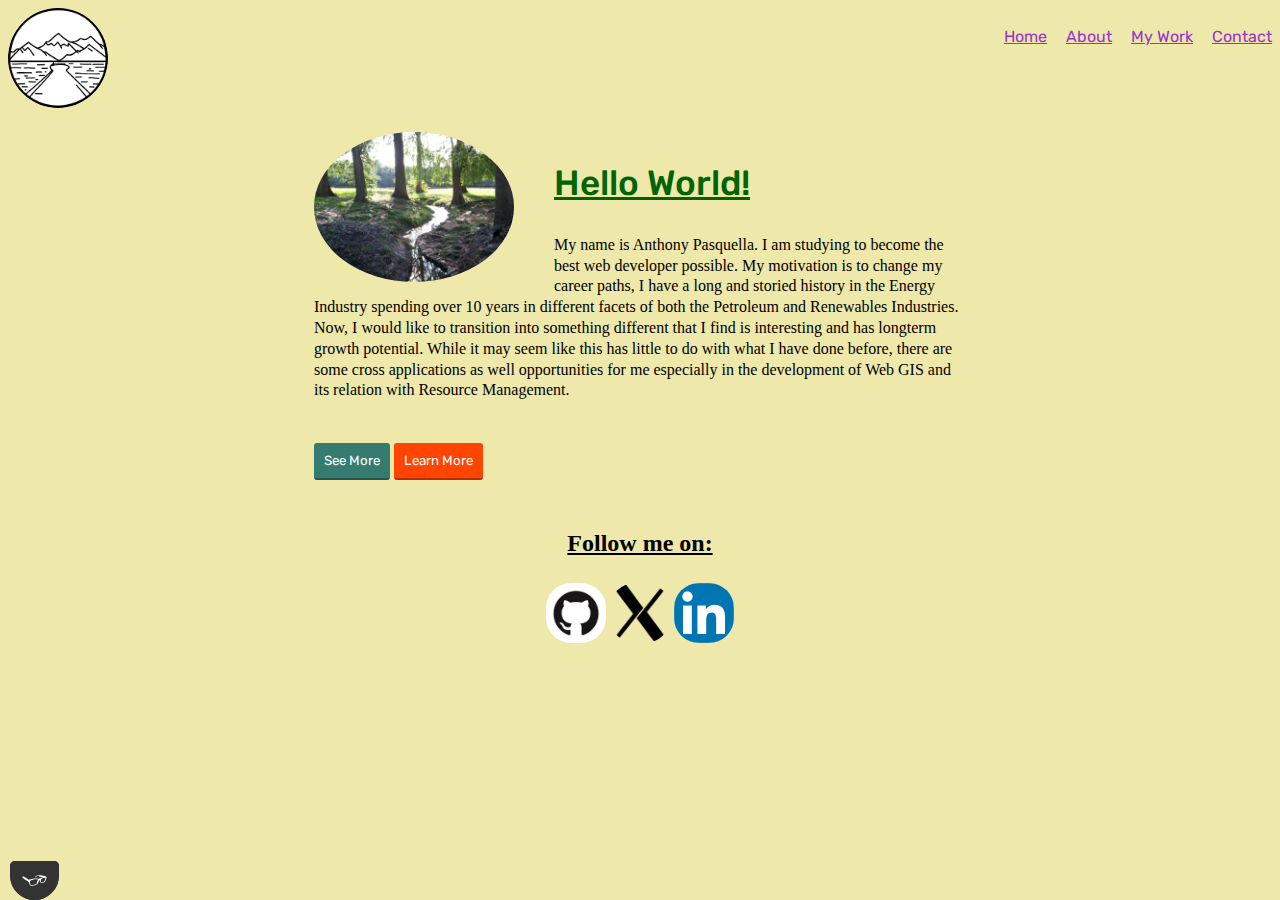
<file: index.html>
<!DOCTYPE html>
<html lang="en">

<head class="page-header">
    <meta charset="utf-8">
    <title>Pasquella's First Website</title>
    <link rel="shortcut icon" href="img/favicon.ico" type="image/x-icon">
    <link rel="preconnect" href="https://fonts.googleapis.com">
    <link rel="preconnect" href="https://fonts.gstatic.com" crossorigin>
    <link href="https://fonts.googleapis.com/css2?family=Rubik:ital,wght@0,300..900;1,300..900&display=swap" rel="stylesheet"> 
    <link rel="stylesheet" type="text/css" href="css/style.production.css">
    <meta name="viewport" content="width=device-width, initial-scale=1">
</head>


<body>

    <header class = "page-header">
      <img src="img/mountain-pass.png" class="header-logo" alt="logo" width="100" height="100">
      <nav role="menubar" class="page-header__item" >
        <ul role="menubar" class="navigation-list">
         
          <li role = "presentation" >
         <a href="index.html" role="menuitem" class="navigation-list__item navigation-list__item--active" >Home</a> </li>
  
         <li role = "presentation" > 
         <a href="about.html" role="menuitem" class="navigation-list__item">About</a> </li>
  
         <li role = "presentation">
         <a href="My_Work.html" role="menuitem" class="navigation-list__item">My Work</a> </li>
         
         <li role ="presentation" >
         <a href="contact.html" role="menuitem" class="navigation-list__item"> Contact</a> </li>
        
        </ul>
      </nav>
    </header>

  <main class="profile">
    <img src="img/Creek.jpg" class= "profile-portrait" alt="A photograph of Texas Creek" height="120" width="120">
    <h1>Hello World!</h1>
    <p>My name is Anthony Pasquella. I am studying to become the best <span>web </span> developer possible.  My motivation is to change my career paths, I have a long and storied history in the Energy Industry spending over 10 years in different facets of both the Petroleum and Renewables Industries. Now, I would like to transition into something different that I find is interesting and has longterm growth potential.  While it may seem like this has little to do with what I have done before, there are some cross applications as well opportunities for me especially in the development of Web GIS and its relation with Resource Management.</p>
    
    <br>
    <button type="button">See More</button> 
    <button class="button__secondary">Learn More</button>
    
  </main>

  
<footer class="page__footer">
  <p class="text__footer"><b> Follow me on:</b></p>
    <div class="social__media"></div>  
    <a href="https://github.com/" target="_blank"> <img src= "img/GitHUb.png" alt="Github" width="60" height="60"></a>
    <a href="https://twitter.com/home" target="_blank"> <img src="img/X.png" alt="Twitter" width="60" height="60"></a>
    <a href="http://www.linkedin.com/" target="_blank"> <img src="img/LinkedIn.png" alt="LinkedIn" width="60" height="60"> </a>
</footer>
    <script src="js/tota11y.min.js"></script>
    
</body>
</html>
</file>
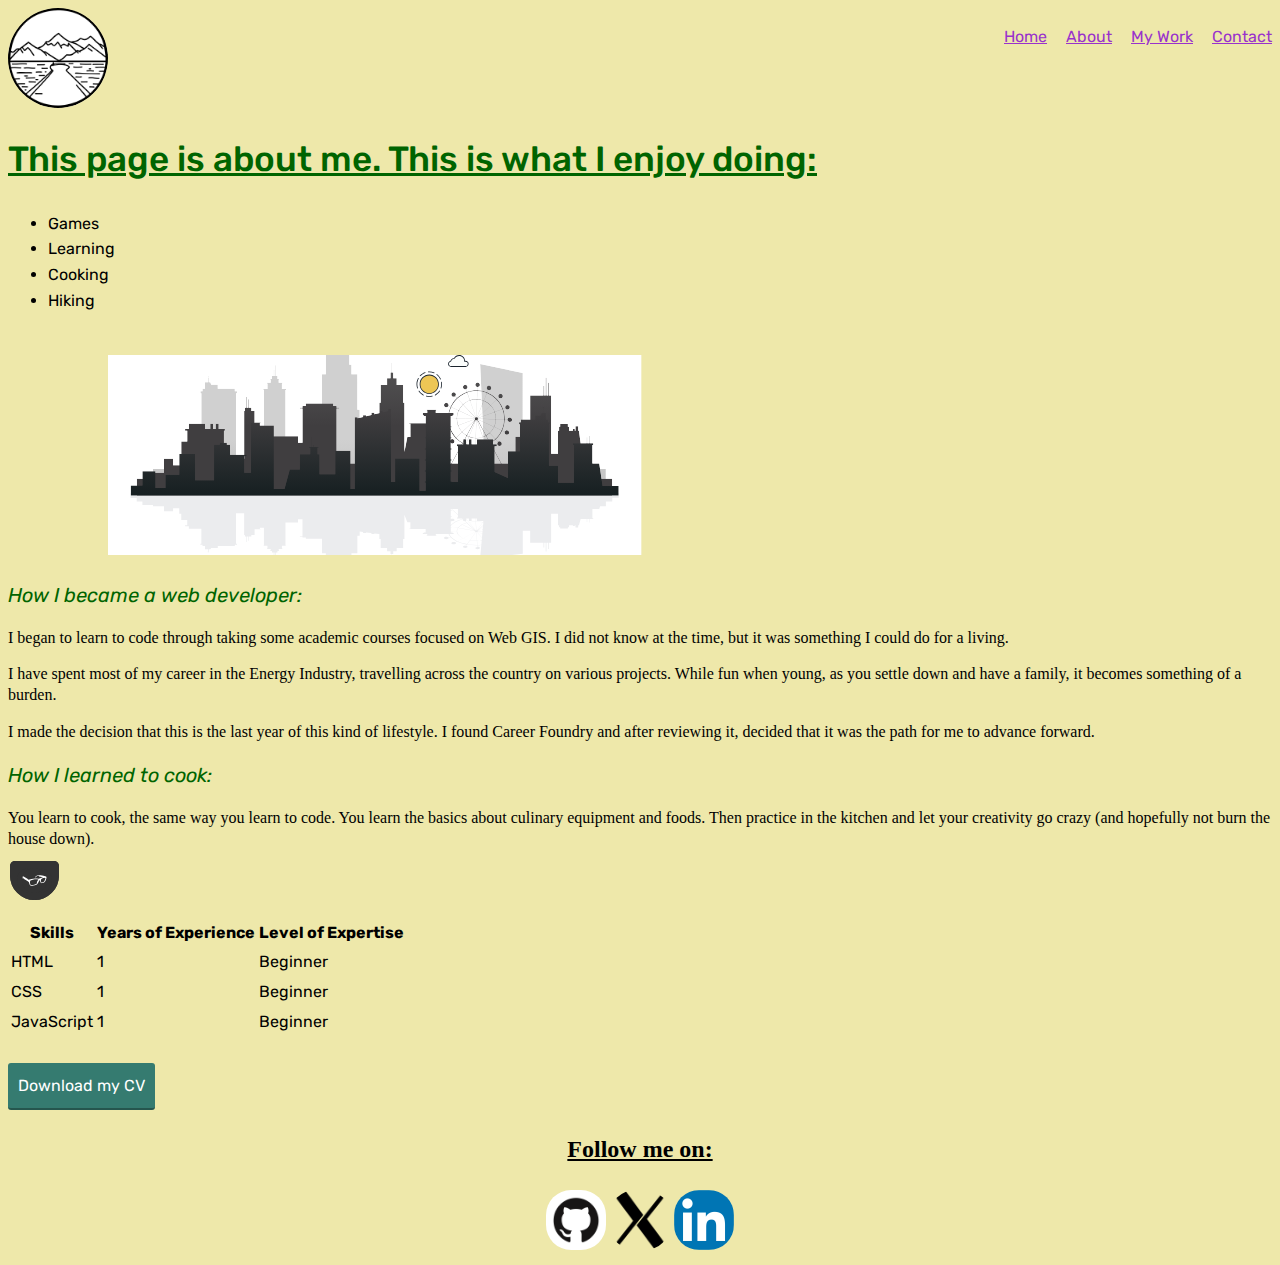
<file: about.html>
<!DOCTYPE html>
<html lang="en">

<head>
  <meta charset="utf-8">
  <title>About Mr. Pasquella</title>
  <link rel="shortcut icon" href="img/favicon.ico" type="image/x-icon">
  <link rel="preconnect" href="https://fonts.googleapis.com">
  <link rel="preconnect" href="https://fonts.gstatic.com" crossorigin>
  <link href="https://fonts.googleapis.com/css2?family=Rubik:ital,wght@0,300..900;1,300..900&display=swap" rel="stylesheet"> 
  <link rel="stylesheet" type="text/css" href="css/style.production.css">
  <meta name="viewport" content="width=device-width, initial-scale=1">
</head>

<body>
  <header class = "page-header">
    <img src="img/mountain-pass.png" class="header-logo" alt="logo" width="100" height="100">
    <nav role="menubar" class="page-header__item" >
      <ul role="menubar" class="navigation-list">
       
        <li role = "presentation" >
       <a href="index.html" role="menuitem" class="navigation-list__item navigation-list__item--active" >Home</a> </li>

       <li role = "presentation" > 
       <a href="about.html" role="menuitem" class="navigation-list__item">About</a>  </li>

       <li role = "presentation">
       <a href="My_Work.html" role="menuitem" class="navigation-list__item">My Work</a> </li>
       
       <li role ="presentation" >
       <a href="contact.html" role="menuitem" class="navigation-list__item"> Contact</a> </li>
      
      </ul>
    </nav>
  </header>

  <h1>This page is about me. This is what I enjoy doing:</h1>
    <ul>
      <li>Games</li>
      <li>Learning</li>
      <li>Cooking</li>
      <li>Hiking</li>
     </ul>
    
     <br>

  
   
  <svg version="1.1" id="svg2" width="1000" height="200" viewBox="500 250 1000 500">
    <defs id="defs6">
        <clippath clipPathUnits="userSpaceOnUse" id="clipPath24">
            <path
                d="M 2399.74,3066.24 H 1750.4 V 4405.7 h -18.45 v 38.29 h 40.28 v 49 h 46.36 v 18.42 56.04 48.62 h 55.95 v 86.87 h 6.72 v 0 0 h 6.73 v -86.87 h 30.16 l 18.23,-48.62 h 122.06 v -74.46 h 319.48 v -49 h 40.27 v -38.29 h -18.45 V 3066.24"
                id="path22" />
        </clippath>
        <lineargradient x1="0" y1="0" x2="1" y2="0" gradientUnits="userSpaceOnUse"
            gradientTransform="matrix(0,1636.7,1636.7,0,2075.07,3066.24)" spreadMethod="pad"
            id="linearGradient32">
            <stop style="stop-opacity:1;stop-color:#c5c5c5" offset="0" id="stop26" />
            <stop style="stop-opacity:1;stop-color:#d0d0d0" offset="0.28285263" id="stop28" />
            <stop style="stop-opacity:1;stop-color:#d0d0d0" offset="1" id="stop30" />
        </lineargradient>
        <clippath clipPathUnits="userSpaceOnUse" id="clipPath42">
            <path
                d="m 1881.26,4702.94 v 0 c -6.67,0 -12.08,5.41 -12.08,12.08 0,6.68 5.41,12.09 12.08,12.09 6.68,0 12.09,-5.41 12.09,-12.09 0,-6.67 -5.41,-12.08 -12.09,-12.08 v 0"
                id="path40" />
        </clippath>
        <lineargradient x1="0" y1="0" x2="1" y2="0" gradientUnits="userSpaceOnUse"
            gradientTransform="matrix(0,24.17,24.17,0,1881.27,4702.94)" spreadMethod="pad"
            id="linearGradient50">
            <stop style="stop-opacity:1;stop-color:#c5c5c5" offset="0" id="stop44" />
            <stop style="stop-opacity:1;stop-color:#d0d0d0" offset="0.28285263" id="stop46" />
            <stop style="stop-opacity:1;stop-color:#d0d0d0" offset="1" id="stop48" />
        </lineargradient>
        <clippath clipPathUnits="userSpaceOnUse" id="clipPath60">
            <path
                d="M 9335.48,2785.84 H 842.906 v 201.98 H 2923.54 v 1481.04 h -10.78 v 17.12 h 76.78 v 102.91 h -9.92 v 16.48 h 70.47 v 59.16 h -11 v 12.65 h 35.02 v 55.89 h 33.48 v 111.22 h 4.02 3.99 3.14 v -111.22 h 13.54 v 199.51 h 4.02 3.99 3.14 v -199.51 h 4.5 28.97 v -55.89 h 30.34 v -12.65 h -6.32 v -59.16 h 70.48 v -16.48 h -9.93 v -102.91 h 76.78 v -17.12 h -10.77 V 2987.82 h 623.85 v 1112.59 h 61.42 v 665.79 h 71.65 v 439.89 h 138.72 v 240.63 h 19.52 v -240.63 h 42.98 v 192.23 h 19.52 v -192.23 h 219.42 v -261.56 h 39.82 V 4766.2 h 111.47 v -665.79 h 43.19 V 2987.82 h 2345.97 l -87.6,1966.73 799.49,-165.95 V 2987.82 h 1558.58 v -201.98"
                id="path58" />
        </clippath>
        <lineargradient x1="0" y1="0" x2="1" y2="0" gradientUnits="userSpaceOnUse"
            gradientTransform="matrix(0,2660.89,2660.89,0,5089.19,2785.83)" spreadMethod="pad"
            id="linearGradient68">
            <stop style="stop-opacity:1;stop-color:#c5c5c5" offset="0" id="stop62" />
            <stop style="stop-opacity:1;stop-color:#d0d0d0" offset="0.28285263" id="stop64" />
            <stop style="stop-opacity:1;stop-color:#d0d0d0" offset="1" id="stop66" />
        </lineargradient>
        <clippath clipPathUnits="userSpaceOnUse" id="clipPath78">
            <path
                d="m 6650.46,3463.64 c 16.91,-9.33 34.31,-17.71 52.1,-25.11 l -18.2,-44.34 c -4.14,1.31 -8.54,2.02 -13.1,2.02 -23.89,0 -43.24,-19.35 -43.24,-43.23 0,-23.89 19.35,-43.24 43.24,-43.24 23.88,0 43.23,19.35 43.23,43.24 0,17.62 -10.53,32.75 -25.65,39.5 l 18.16,44.23 c 56.86,-23.04 117.76,-36.14 180.57,-38.42 l -1.48,-45.34 c -23.4,-0.53 -42.23,-19.67 -42.23,-43.21 0,-23.89 19.35,-43.25 43.24,-43.25 23.88,0 43.23,19.36 43.23,43.25 0,22.59 -17.33,41.13 -39.43,43.06 l 1.47,45.34 c 4.96,-0.13 9.93,-0.2 14.91,-0.2 60.48,0 119.42,10.01 174.93,29.25 l 15.53,-44.08 c -14.71,-6.91 -24.91,-21.84 -24.91,-39.17 0,-23.88 19.37,-43.24 43.24,-43.24 23.88,0 43.25,19.36 43.25,43.24 0,23.88 -19.37,43.24 -43.25,43.24 -4.85,0 -9.51,-0.81 -13.86,-2.29 l -15.47,43.88 c 26.67,9.51 52.53,21.17 77.36,34.87 l 203.46,-375 h -920.55 z m -109.73,100.53 c -3.41,3.41 -6.76,6.87 -10.06,10.36 l 109.04,102.17 c 23.69,-24.94 50.82,-46.56 80.61,-64.14 l -71.35,-131.52 c -39.09,22.54 -75.47,50.37 -108.24,83.13 z m -13.35,13.86 c -46.8,50.31 -82.53,108.39 -105.96,171.24 l 140.32,51.66 c 16.98,-45.08 42.55,-85.98 74.7,-120.72 z m -138.47,352.68 c 0,4.83 0.07,9.64 0.2,14.45 l 149.17,-4.86 c -0.08,-3.18 -0.13,-6.38 -0.13,-9.59 0,-43.96 7.75,-86.14 21.91,-125.28 l -140.29,-51.65 c -20.29,55.97 -30.86,115.64 -30.86,176.93 z m 46.48,215.2 135.77,-62.68 c -19.3,-42.39 -30.81,-89.05 -32.69,-138.12 l -149.21,4.85 c 2.49,68.64 18.28,134.95 46.13,195.95 z m 105.34,151.35 c 3.42,3.41 6.88,6.76 10.36,10.06 l 102.18,-109.03 c -33.1,-31.44 -60.38,-68.95 -80.07,-110.71 l -135.79,62.69 c 25.24,53.93 59.96,103.63 103.32,146.99 z m 191.88,121.8 49.7,-141.02 c -46.98,-16.96 -89.57,-43.19 -125.53,-76.48 l -102.19,109.06 c 52.12,48.47 112.57,85.08 178.02,108.44 z m 174.67,30.02 c 4.82,0 9.63,-0.07 14.44,-0.2 l -4.85,-149.17 c -3.19,0.08 -6.38,0.12 -9.59,0.12 -42.15,0 -82.67,-7.12 -120.43,-20.19 l -49.7,141.01 c 53.99,18.7 111.31,28.43 170.13,28.43 z m 19.24,-0.34 c 61.07,-2.22 120.29,-14.96 175.56,-37.35 l -56.81,-138.33 c -38.43,15.54 -80.06,24.79 -123.6,26.47 z m 347.3,-151.48 c 3.42,-3.41 6.77,-6.87 10.07,-10.36 l -109.04,-102.17 c -35.03,36.87 -77.56,66.53 -125.13,86.51 l 56.8,138.33 c 61.79,-25.72 118.55,-63.56 167.3,-112.31 z m 13.37,-13.86 c 46.78,-50.31 82.52,-108.39 105.95,-171.24 l -140.32,-51.66 c -16.98,45.08 -42.55,85.98 -74.69,120.72 z m 138.45,-352.69 c 0,-4.82 -0.06,-9.63 -0.19,-14.44 l -149.17,4.85 c 0.08,3.19 0.12,6.39 0.12,9.59 0,43.97 -7.74,86.15 -21.91,125.29 l 140.31,51.65 c 20.27,-55.97 30.84,-115.64 30.84,-176.94 z m -46.47,-215.19 -135.77,62.68 c 19.31,42.39 30.8,89.04 32.69,138.12 l 149.21,-4.85 c -2.49,-68.65 -18.28,-134.96 -46.13,-195.95 z m -105.35,-151.35 c -3.41,-3.41 -6.87,-6.76 -10.35,-10.06 l -102.18,109.03 c 33.1,31.44 60.38,68.95 80.07,110.71 l 135.79,-62.69 c -25.25,-53.93 -59.96,-103.63 -103.33,-146.99 z m -241.57,19.22 c 18.62,6.72 36.54,14.9 53.65,24.4 l 71.33,-131.48 c -24.17,-13.33 -49.33,-24.68 -75.29,-33.94 z m -134.56,-21.67 c 3.19,-0.08 6.38,-0.13 9.59,-0.13 42.15,0 82.67,7.13 120.43,20.2 l 49.7,-141.01 c -53.99,-18.7 -111.31,-28.44 -170.13,-28.44 -4.83,0 -9.63,0.08 -14.44,0.21 z m -128.4,26.65 c 38.43,-15.54 80.07,-24.79 123.6,-26.47 l -4.85,-149.2 c -61.07,2.2 -120.29,14.96 -175.56,37.35 z m -40.63,19.42 c 11.69,-6.5 23.76,-12.38 36.18,-17.59 l -56.8,-138.33 c -17.32,7.2 -34.24,15.36 -50.71,24.44 z m 145.8,288.88 -150.7,-277.77 c -29.11,17.2 -55.63,38.35 -78.79,62.73 z m 6.46,21.78 c 0.78,-1.67 1.72,-3.25 2.79,-4.74 l -1.98,-3.65 -240.04,-224.92 c -31.49,34.04 -56.54,74.11 -73.19,118.28 z m -2.68,10.8 c 0.11,-2.17 0.46,-4.27 1.03,-6.29 l -312.44,-115.04 c -13.88,38.36 -21.47,79.71 -21.47,122.79 0,3.13 0.04,6.25 0.12,9.36 z m 1.72,11.43 c -0.77,-2.11 -1.29,-4.32 -1.55,-6.62 l -332.75,10.81 c 1.87,48.09 13.13,93.81 32.05,135.34 z m 5.76,9.53 c -1.43,-1.58 -2.68,-3.31 -3.74,-5.18 l -302.23,139.53 c 19.28,40.91 46.01,77.66 78.44,108.47 z m 9.67,7.03 c -2.22,-0.99 -4.29,-2.26 -6.16,-3.75 L 6661.7,4196.3 c 35.25,32.62 76.97,58.32 123.01,74.95 z m 10.43,2.51 c -2.03,-0.1 -4,-0.41 -5.91,-0.91 l -110.67,314.01 c 37.01,12.8 76.73,19.78 118.04,19.78 3.13,0 6.25,-0.04 9.36,-0.12 z m 10.24,-1.32 c -1.74,0.55 -3.57,0.94 -5.43,1.16 l 10.81,332.73 c 42.65,-1.64 83.43,-10.7 121.09,-25.93 z m 10.72,-6.15 c -1.89,1.7 -4,3.15 -6.27,4.32 l 126.47,307.97 c 46.61,-19.58 88.29,-48.64 122.62,-84.77 z m 6.86,-9.3 c -0.97,2.07 -2.18,4.01 -3.58,5.79 l 242.81,227.52 c 31.5,-34.04 56.54,-74.11 73.19,-118.28 z m 2.67,-10.81 c -0.11,2.18 -0.46,4.28 -1.02,6.3 l 312.44,115.04 c 13.88,-38.36 21.46,-79.71 21.46,-122.8 0,-3.12 -0.04,-6.24 -0.12,-9.35 z m -1.71,-11.42 c 0.76,2.1 1.29,4.32 1.55,6.62 l 332.75,-10.81 c -1.87,-48.09 -13.13,-93.81 -32.04,-135.34 z m 2.24,-18.06 -5.99,11.02 c 0.62,0.86 1.2,1.76 1.72,2.68 l 302.24,-139.52 c -19.29,-40.91 -46.01,-77.66 -78.44,-108.47 z m 9.05,-16.68 206.96,-220.88 c -18.92,-17.52 -39.72,-33.04 -62.05,-46.23 z m -26.71,18.18 c 1.59,0.72 3.11,1.57 4.53,2.54 l 158.75,-292.61 c -16.77,-9.32 -34.34,-17.34 -52.61,-23.94 z m -10.44,-2.51 c 2.03,0.1 4,0.41 5.91,0.91 l 110.67,-314.01 c -37.01,-12.8 -76.73,-19.78 -118.04,-19.78 -3.13,0 -6.24,0.04 -9.35,0.12 z m -141.16,-304.82 c -12.18,5.12 -24.02,10.89 -35.48,17.26 l 158.75,292.61 c 1.03,-0.7 2.09,-1.33 3.2,-1.9 z M 6898.5,3903 c 1.74,-0.55 3.56,-0.94 5.44,-1.16 l -10.81,-332.74 c -42.66,1.65 -83.44,10.71 -121.11,25.94 z m 267.1,-421.96 -71.36,131.52 c 22.87,13.49 44.16,29.38 63.54,47.31 l 102.19,-109.05 c -29.06,-27.04 -60.72,-50.37 -94.37,-69.78 z M 9182.78,2806 v 181.82 h -255.6 l -96.74,715.72 h -14.51 v 85.98 h -50.82 v -85.98 h -12.59 v 32.15 h -35.57 v -32.15 h -73.68 v 74.95 h -20.33 v 52.09 h -144.83 v -52.09 h -20.33 v -74.95 h -20.33 v -429.86 h -128.74 v 1090.69 h -42.34 v 239.19 h -13.56 v -239.19 h -32.18 v 331.81 h -13.55 v -331.81 h -27.95 v 179.6 h -13.55 v -179.6 h -249.86 v -774.19 h -277.8 v -501.54 h -259.43 l -206.02,379.72 c 34.73,20 67.38,44.06 97.35,71.94 l 42.25,-45.09 c -9.07,-7.92 -14.8,-19.57 -14.8,-32.56 0,-23.88 19.35,-43.24 43.23,-43.24 23.88,0 43.24,19.36 43.24,43.24 0,23.87 -19.36,43.24 -43.24,43.24 -9.15,0 -17.64,-2.85 -24.63,-7.71 l -42.55,45.41 c 3.6,3.41 7.17,6.87 10.69,10.39 44.58,44.58 80.29,95.68 106.23,151.14 l 47.05,-21.72 c -0.85,-3.39 -1.3,-6.94 -1.3,-10.59 0,-23.88 19.35,-43.24 43.23,-43.24 23.89,0 43.24,19.36 43.24,43.24 0,23.88 -19.35,43.24 -43.24,43.24 -18.53,0 -34.33,-11.66 -40.48,-28.03 l -46.47,21.46 c 28.65,62.73 44.88,130.92 47.44,201.53 l 50.64,-1.65 c 0.63,-23.34 19.73,-42.07 43.21,-42.07 23.88,0 43.25,19.36 43.25,43.24 0,23.88 -19.37,43.24 -43.25,43.24 -22.65,0 -41.23,-17.43 -43.07,-39.61 l -50.64,1.65 c 0.13,4.96 0.21,9.92 0.21,14.9 0,63.03 -10.87,124.38 -31.73,181.92 l 42.31,15.58 c 6.65,-15.33 21.91,-26.07 39.68,-26.07 23.88,0 43.24,19.36 43.24,43.24 0,23.88 -19.36,43.24 -43.24,43.24 -23.87,0 -43.24,-19.36 -43.24,-43.24 0,-4.4 0.66,-8.66 1.89,-12.67 l -42.29,-15.57 c -24.09,64.65 -60.85,124.37 -108.98,176.12 l 33.1,31.02 c 7.76,-7.41 18.27,-11.98 29.85,-11.98 23.88,0 43.25,19.36 43.25,43.24 0,23.88 -19.37,43.24 -43.25,43.24 -23.88,0 -43.24,-19.36 -43.24,-43.24 0,-10.57 3.8,-20.25 10.1,-27.76 l -33.11,-31.02 c -3.4,3.6 -6.87,7.17 -10.39,10.69 -50.11,50.12 -108.47,89.02 -172.01,115.46 l 18.21,44.33 c 4.14,-1.31 8.53,-2.03 13.09,-2.03 23.89,0 43.24,19.37 43.24,43.25 0,23.87 -19.35,43.23 -43.24,43.23 -23.88,0 -43.24,-19.36 -43.24,-43.23 0,-17.62 10.55,-32.77 25.66,-39.5 l -18.16,-44.24 c -56.86,23.04 -117.76,36.15 -180.57,38.42 l 1.97,60.6 1.37,-0.03 c 23.88,0 43.24,19.35 43.24,43.23 0,23.88 -19.36,43.24 -43.24,43.24 -23.87,0 -43.23,-19.36 -43.23,-43.24 0,-21.78 16.1,-39.8 37.07,-42.79 l -1.98,-60.86 c -4.96,0.13 -9.92,0.21 -14.91,0.21 -60.47,0 -119.42,-10.02 -174.93,-29.25 l -17.43,49.46 c 15.72,6.47 26.8,21.93 26.8,40 0,23.87 -19.36,43.23 -43.23,43.23 -23.89,0 -43.25,-19.36 -43.25,-43.23 0,-23.89 19.36,-43.25 43.25,-43.25 4.12,0 8.11,0.59 11.89,1.68 l 17.44,-49.48 C 6660.5,4408.64 6598.33,4371 6544.74,4321.13 l -31.6,33.72 c 7.07,7.7 11.39,17.96 11.39,29.24 0,23.88 -19.36,43.23 -43.24,43.23 -23.88,0 -43.23,-19.35 -43.23,-43.23 0,-23.88 19.35,-43.24 43.23,-43.24 10.88,0 20.81,4.02 28.41,10.65 l 31.54,-33.66 c -3.6,-3.41 -7.17,-6.87 -10.69,-10.39 -44.58,-44.58 -80.29,-95.68 -106.23,-151.14 l -40.16,18.54 c 1.46,4.32 2.26,8.95 2.26,13.77 0,23.88 -19.36,43.24 -43.24,43.24 -23.88,0 -43.24,-19.36 -43.24,-43.24 0,-23.88 19.36,-43.24 43.24,-43.24 17.36,0 32.32,10.24 39.2,25 l 39.91,-18.43 c -28.65,-62.73 -44.89,-130.92 -47.44,-201.53 l -51.54,1.68 c -0.63,23.32 -19.73,42.04 -43.2,42.04 -23.88,0 -43.24,-19.36 -43.24,-43.24 0,-23.88 19.36,-43.24 43.24,-43.24 22.66,0 41.25,17.44 43.07,39.63 l 51.53,-1.67 c -0.14,-4.96 -0.21,-9.93 -0.21,-14.91 0,-63.02 10.87,-124.37 31.73,-181.91 l -42.31,-15.58 c -6.64,15.33 -21.91,26.07 -39.68,26.07 -23.89,0 -43.24,-19.36 -43.24,-43.24 0,-23.88 19.35,-43.24 43.24,-43.24 23.88,0 43.24,19.36 43.24,43.24 0,4.4 -0.66,8.66 -1.89,12.66 l 42.29,15.57 c 24.09,-64.64 60.85,-124.36 108.99,-176.11 l -33.11,-31.02 c -7.76,7.42 -18.27,11.98 -29.85,11.98 -23.88,0 -43.25,-19.36 -43.25,-43.24 0,-23.88 19.37,-43.24 43.25,-43.24 23.87,0 43.24,19.36 43.24,43.24 0,10.57 -3.8,20.25 -10.1,27.76 l 33.11,31.02 c 3.4,-3.6 6.86,-7.17 10.39,-10.69 33.76,-33.76 71.25,-62.42 111.54,-85.62 l -206.02,-379.72 h -166.84 v 257.42 h -68.01 v 488.83 h 26.45 v 10.63 H 5643.2 v -10.63 h 26.45 v -246.52 h -57.3 l -54.66,-280.95 v 921.42 h -23.99 v 333.7 h -120.74 v 127.04 h -64.61 v 106.72 h -22.67 v 182.95 h -5.86 V 4796.3 h -22.66 v -106.72 h -64.6 v -127.04 h -119.84 v -333.7 h -24.9 V 3623 h -185.79 v -534.36 h -616.39 v 1033.22 h 49.55 v 16.26 h -49.55 v 29.11 h -62.79 v 47.81 h -513.54 v -47.81 h -62.79 v -29.11 h -49.55 v -16.26 h 49.55 v -643.19 h -84 v 120.69 h -518.19 v -147.38 h -112.98 v -274.41 h -182.94 v 896.93 h -60.98 v 60.99 h -48.28 v 161.34 h -10.17 v -161.34 h -22.86 v 202 h -10.16 v -202 h -28.11 v -60.99 h -15.09 v -896.93 h -378.59 v 525.97 h 17.78 v 35.57 h -116.88 v 96.55 h -55.9 v -96.55 h -50.82 v 96.55 h -50.81 v -96.55 h -98.86 v 96.55 h -302.6 v -96.55 h -70.66 v -35.57 h 40.17 v -198.19 h -111.8 v -447.21 h -153.46 v 119.43 H 1049.48 V 2917.13 H 842.906 V 2806 H 538.203 V 2487.51 H 9455.02 V 2806 Z"
                id="path76" />
        </clippath>
        <lineargradient x1="0" y1="0" x2="1" y2="0" gradientUnits="userSpaceOnUse"
            gradientTransform="matrix(0,2491.74,2491.74,0,4996.61,2487.5)" spreadMethod="pad"
            id="linearGradient88">
            <stop style="stop-opacity:1;stop-color:#403e40" offset="0" id="stop80" />
            <stop style="stop-opacity:1;stop-color:#403e40" offset="0.0814704" id="stop82" />
            <stop style="stop-opacity:1;stop-color:#403e40" offset="0.5256509" id="stop84" />
            <stop style="stop-opacity:1;stop-color:#555455" offset="1" id="stop86" />
        </lineargradient>
        <clippath clipPathUnits="userSpaceOnUse" id="clipPath98">
            <path
                d="m 8168.44,4136.29 c 0,6.67 -4.54,12.08 -10.14,12.08 -5.6,0 -10.15,-5.41 -10.15,-12.08 0,-6.68 4.55,-12.09 10.15,-12.09 5.6,0 10.14,5.41 10.14,12.09 z"
                id="path96" />
        </clippath>
        <lineargradient x1="0" y1="0" x2="1" y2="0" gradientUnits="userSpaceOnUse"
            gradientTransform="matrix(0,-24.17,-24.17,0,8158.3,4148.37)" spreadMethod="pad"
            id="linearGradient106">
            <stop style="stop-opacity:1;stop-color:#403e40" offset="0" id="stop100" />
            <stop style="stop-opacity:1;stop-color:#403e40" offset="0.05639903" id="stop102" />
            <stop style="stop-opacity:1;stop-color:#161f21" offset="1" id="stop104" />
        </lineargradient>
        <clippath clipPathUnits="userSpaceOnUse" id="clipPath116">
            <path
                d="m 9274.04,2667.59 -62.94,421.05 h -128.75 v 349.39 h 15.92 v 31.61 h -62.5 v 136.09 h -7.62 v -136.09 h -43.19 v 111.49 h -7.63 v -111.49 h -260.38 v -31.61 h 17.79 v -708.92 h -297.29 v 317.55 h -169.31 v 780.31 h 15.49 v 38.28 h -33.81 v 49.01 h -38.91 v 18.42 56.03 48.62 h -46.96 v 86.87 h -5.65 -5.64 v -86.87 h -25.32 l -15.31,-48.62 h -102.45 v -74.45 h -268.17 v -49.01 h -33.8 v -38.28 h 15.49 v -507.7 h -224.39 v -498.83 l -248.97,110.3 v 484.19 h 40.16 v 35.58 h -70.66 v 96.55 h -302.6 v -96.55 h -98.86 v 96.55 h -50.82 v -96.55 h -50.82 v 96.55 h -55.9 v -96.55 h -116.87 v -35.58 h 17.78 v -671.1 h -113.49 v 7.04 h -20.55 v 191.24 h 20.55 v 15.34 h -20.55 v 191.24 h 20.55 v 15.34 h -20.55 v 191.24 h 20.55 v 15.35 h -20.55 v 191.24 h 20.55 v 15.34 h -20.55 v 191.24 h 20.55 v 15.34 h -20.55 v 197.92 h 35.19 v 15.39 h 17.91 v 41.96 h -334.26 v 46.66 h 10.88 v 13.48 h -181.99 v -13.48 h 10.87 v -46.66 h -82.84 v -41.96 h 17.91 v -15.39 h 35.2 v -197.92 h -20.55 v -15.34 h 20.55 V 3577.2 h -20.55 v -15.34 h 20.55 v -191.24 h -20.55 v -15.35 h 20.55 v -191.24 h -20.55 v -15.34 h 20.55 v -191.24 h -20.55 v -15.34 h 20.55 v -191.24 h -20.55 v -15.34 h 20.55 v -156.27 h -114.09 v 603.88 h -459.07 v -439.31 h -74.53 v 1368.54 h -55.14 v -35.23 l -101.75,-24.89 v 22.88 h -55.14 v -36.37 l -101.76,-24.88 v 26.23 h -55.14 v -39.72 L 4837.6,3975.5 v 21.64 h -55.14 v -35.13 l -101.75,-24.89 v 18.65 h -55.14 V 2611.84 h -77.58 v 716.48 h -287.34 v -440.59 h -294.57 v 375.72 h -36.29 v 123.39 h 21.54 v 12.39 h -95.32 v 38.8 h -10.17 v -38.8 h -30.49 v 199.15 h -7.62 v -199.15 h -39.71 v -12.39 h 23.36 v -123.39 h -194.41 v -286.6 h -189.26 l -98.85,-365.01 h -198.33 v 1191.74 h -262.59 v 42.69 h 14.92 v 14.98 h -198.89 v -14.98 h 15.64 v -42.69 -68.66 -816.19 h -123.82 v 308.38 h 44.01 v 27.92 h -311.55 v 186.3 h -59.43 v 38.28 h -132.66 v -38.28 h -107.95 v -665.22 h -354.13 v 493.37 H 1335.89 V 2879.79 H 1077.12 V 2630.47 H 890.535 v 313.44 H 645.168 V 2676.67 H 423.012 v -189.16 h 222.156 75.082 122.656 47.629 186.585 258.77 86.96 46.56 164.67 354.13 107.95 132.66 59.43 232.42 35.12 123.82 207.64 102.29 120.99 486.44 112.34 189.64 67.13 299.6 80.5 279.39 27.56 27.58 101.75 55.14 101.76 46.09 9.05 101.76 55.14 87.47 14.28 27.57 27.57 74.53 379.45 54.2 25.42 114.09 200.85 183.86 86.42 134.04 332.9 352.01 3.68 248.97 139.21 85.18 53.79 416.64 74.61 89.21 80.1 297.29 221.05 45.26 81.3 494.63 v 180.08 z"
                id="path114" />
        </clippath>
        <lineargradient x1="0" y1="0" x2="1" y2="0" gradientUnits="userSpaceOnUse"
            gradientTransform="matrix(0,-1636.7,-1636.7,0,5000,4124.2)" spreadMethod="pad"
            id="linearGradient124">
            <stop style="stop-opacity:1;stop-color:#403e40" offset="0" id="stop118" />
            <stop style="stop-opacity:1;stop-color:#403e40" offset="0.05639903" id="stop120" />
            <stop style="stop-opacity:1;stop-color:#161f21" offset="1" id="stop122" />
        </lineargradient>
    </defs>
    <g id="g8" transform="matrix(1.3333333,0,0,-1.3333333,0,933.33333)">
        <g id="g10" transform="scale(0.1)">
            <path d="M 0,0 H 10000 V 7000 H 0 Z"
                style="fill:#ffffff;fill-opacity:1;fill-rule:nonzero;stroke:none" id="path12" />
            <path
                d="m 1881.27,1426.67 c -6.67,0 -12.08,2.68 -12.08,6 0,3.31 5.41,5.98 12.08,5.98 v 0 c 6.67,0 12.09,-2.67 12.09,-5.98 0,-3.32 -5.42,-6 -12.09,-6"
                style="fill:#ebecee;fill-opacity:1;fill-rule:nonzero;stroke:none" id="path14" />
            <path
                d="m 4242.64,1070 h -19.52 v 119.27 h -138.71 v 218.03 h -71.65 v 273.18 h -303.44 v 23.69 h -62.8 v 14.43 h -49.54 v 8.06 h 49.54 v 318.8 h -83.99 v -59.83 h -235.05 v -430.95 h 10.78 v -8.49 h -76.78 v -51 h 9.92 v -8.18 h -70.47 v -29.32 h 6.32 v -6.26 h -30.34 v -27.71 h -28.97 -4.51 v -98.88 h -3.14 -3.99 -4.01 v 98.88 h -13.55 v -55.13 h -3.14 -3.98 -4.03 v 55.13 h -33.47 v 27.71 h -35.02 v 6.26 h 10.99 v 29.32 h -70.47 v 8.18 h 9.92 v 51 h -76.77 v 8.49 h 10.78 v 329.73 h -75.61 v -21.16 h 14.93 v -7.42 h -114.46 v -105.69 h -60.98 v -30.24 h -48.28 v -79.96 h -10.16 v 79.96 h -22.87 v -100.11 h -10.16 v 100.11 h -28.11 v 30.24 h -15.09 v 406.16 h -153.01 v -570.32 h 18.45 V 1567 h -40.28 v -24.28 h -319.48 v -36.91 h -122.06 l -18.23,-24.1 H 1888 v -43.06 h -6.73 -6.73 v 43.06 h -55.94 v 24.1 27.77 9.14 h -46.36 V 1567 h -40.28 v 18.98 h 18.45 v 282.54 h -234.33 v 47.85 h -70.66 V 1934 h 40.17 v 98.24 h -111.8 v 116.9 h -37.89 v 104.75 h -115.57 v -59.19 h -170.84 v 94.04 H 842.91 v 21.77 H 645.172 v 68.35 H 538.207 v 64.1 H 423.02 v 93.76 h 115.187 106.965 75.082 122.656 47.633 186.587 258.77 86.96 46.56 164.67 354.12 107.95 132.66 59.44 232.41 35.12 123.83 207.64 102.28 121 486.44 112.34 189.64 67.12 299.6 80.51 279.38 27.57 27.57 101.76 55.14 101.75 46.09 9.06 101.75 55.14 87.48 14.27 27.58 27.57 74.53 379.45 54.19 25.42 114.1 200.84 183.86 86.42 134.05 332.9 352.01 3.67 248.98 139.21 85.16 53.81 416.64 74.61 89.21 80.1 297.29 221.05 45.26 81.3 372.67 121.96 v -89.26 h -121.96 v -68.6 h -119.54 v -90.12 h -109.31 l -15.08,-49.97 H 9082.36 V 2065.6 h 15.92 v -15.67 h -62.5 v -67.45 h -7.63 v 67.45 h -43.19 v -55.26 h -7.62 v 55.26 H 8862.06 L 8830.45,1934 h -14.51 v -42.61 h -50.82 V 1934 h -12.59 v -15.93 h -35.58 V 1934 h -73.68 v -37.15 h -20.33 v -25.81 h -144.83 v 25.81 h -20.33 V 1934 h -20.32 v 213.06 h -128.74 v -540.6 h -42.35 v -118.55 h -13.55 v 118.55 h -32.19 V 1442 h -13.55 v 164.46 h -27.94 v -89.02 h -13.56 v 89.02 h -249.85 v 223.1 H 7776.9 v -433.37 l -799.49,-82.24 22.24,247.34 c -23.85,-2.05 -48.1,-3.34 -72.66,-3.78 l 1.97,-30.04 1.38,0.02 c 23.88,0 43.23,-9.59 43.23,-21.43 0,-11.83 -19.35,-21.43 -43.23,-21.43 -23.88,0 -43.24,9.6 -43.24,21.43 0,10.8 16.11,19.72 37.07,21.21 l -1.98,30.16 c -4.95,-0.07 -9.92,-0.1 -14.9,-0.1 -60.48,0 -119.42,4.96 -174.94,14.5 l -17.42,-24.52 c 15.72,-3.21 26.8,-10.87 26.8,-19.82 0,-11.84 -19.37,-21.43 -43.24,-21.43 -23.88,0 -43.25,9.59 -43.25,21.43 0,11.84 19.37,21.44 43.25,21.44 4.13,0 8.11,-0.3 11.9,-0.83 l 17.43,24.52 c -67.31,11.9 -129.48,30.55 -183.08,55.27 l -31.6,-16.71 c 7.08,-3.82 11.39,-8.9 11.39,-14.49 0,-11.84 -19.35,-21.43 -43.24,-21.43 -23.88,0 -43.23,9.59 -43.23,21.43 0,11.84 19.35,21.44 43.23,21.44 10.88,0 20.81,-2.01 28.41,-5.29 l 31.54,16.68 c -3.59,1.69 -7.17,3.41 -10.68,5.16 -44.59,22.1 -80.29,47.42 -106.24,74.91 l -40.15,-9.19 c 1.46,-2.15 2.25,-4.44 2.25,-6.82 0,-11.84 -19.36,-21.44 -43.24,-21.44 -23.87,0 -43.24,9.6 -43.24,21.44 0,11.83 19.37,21.42 43.24,21.42 17.36,0 32.33,-5.07 39.2,-12.39 l 39.93,9.14 c -16.46,17.84 -28.67,36.61 -36.69,55.96 h -239.66 v -23.13 h 10.87 v -6.68 h -181.98 v 6.68 h 10.87 v 23.13 h -82.84 v 20.8 h 17.9 v 7.62 h 35.21 v 67.5 H 5643.2 v 5.27 h 26.45 v 122.18 h -57.29 l -54.66,139.25 v -456.7 h -23.99 v -165.39 h -120.75 v -62.97 h -64.6 v -52.9 h -22.67 v -90.67 h -5.86 v 90.67 h -22.67 v 52.9 h -64.6 v 62.97 h -119.83 v 165.39 h -24.91 v 95.24 l -93.31,11.32 v -13.01 h -55.15 v 19.68 l -101.75,12.35 v -10.73 h -55.14 v 17.41 l -63.43,7.69 v -76.29 h -43.18 V 1407.3 h -111.47 v -88.39 h -39.83 v -129.64 h -219.41 v -95.28 h -19.52 v 95.28 h -42.99 V 1070 m 2544.21,578.46 -49.7,-69.9 c 53.99,-9.25 111.32,-14.09 170.14,-14.09 4.82,0 9.63,0.04 14.44,0.1 l -4.86,73.94 c -3.18,-0.04 -6.38,-0.06 -9.58,-0.06 -42.15,0 -82.68,3.52 -120.44,10.01 m 220.35,-3.05 c -27.4,-3.82 -55.97,-6.25 -85.52,-6.81 l 4.84,-73.95 c 24.96,0.45 49.58,1.82 73.78,3.97 l 6.9,76.79 m -350.41,41.75 -102.19,-54.05 c 52.12,-24.03 112.56,-42.17 178.02,-53.75 l 49.69,69.89 c -46.98,8.41 -89.56,21.4 -125.52,37.91 m -83.59,56.49 -135.79,-31.07 c 25.25,-26.73 59.97,-51.36 103.33,-72.85 3.41,-1.69 6.87,-3.35 10.35,-4.99 l 102.18,54.04 c -33.1,15.59 -60.37,34.17 -80.07,54.87 m 326.72,63.81 -110.67,-155.63 c 37.01,-6.35 76.73,-9.81 118.04,-9.81 3.12,0 6.24,0.02 9.35,0.06 l -10.82,164.93 c -2.03,0.05 -4,0.21 -5.9,0.45 m 16.15,0.21 c -1.75,-0.28 -3.57,-0.47 -5.44,-0.58 l 10.81,-164.92 c 29.78,0.57 58.57,3.04 86.1,6.98 l 3.89,43.41 -95.36,115.11 m -26.84,2.44 -227.52,-120.34 c 35.24,-16.17 76.97,-28.91 123.01,-37.15 l 110.67,155.63 c -2.22,0.5 -4.28,1.12 -6.16,1.86 m -7.24,4.2 -302.24,-69.16 c 19.29,-20.28 46.02,-38.49 78.44,-53.76 l 227.53,120.35 c -1.42,0.78 -2.67,1.64 -3.73,2.57 m 44.79,-3.6 c -1.88,-0.84 -3.99,-1.56 -6.26,-2.14 l 91.42,-110.36 6.3,70.03 -91.46,42.47 m -526.43,-43 c 7.8,-18.31 19.46,-36.06 35.05,-52.96 l 135.77,31.06 c -19.3,21.01 -30.81,44.13 -32.69,68.46 l -111.37,-1.8 v -16.34 h 35.2 v -7.62 h 17.91 v -20.8 h -79.87 m 478.06,52.04 -332.74,-5.37 c 1.86,-23.83 13.13,-46.49 32.04,-67.07 l 302.26,69.15 c -0.77,1.05 -1.29,2.14 -1.56,3.29 m 55.23,-4.43 c -0.96,-1.02 -2.17,-1.99 -3.58,-2.87 l 88.46,-41.08 2.52,28 -87.4,15.95 m 89.43,6.76 -86.75,-1.41 c -0.11,-1.07 -0.46,-2.11 -1.02,-3.11 l 85.96,-15.69 1.81,20.21 m -595.96,72.15 v -79.37 l 111.17,1.79 c -0.08,1.57 -0.12,3.16 -0.12,4.75 0,21.79 7.74,42.7 21.91,62.1 l -132.96,24.25 v -5.92 h 20.55 v -7.6 h -20.55 m 139.72,-11.96 c -13.88,-19.02 -21.46,-39.51 -21.46,-60.87 0,-1.55 0.04,-3.1 0.12,-4.64 l 332.76,5.37 c 0.11,1.07 0.46,2.11 1.02,3.11 l -312.44,57.03 m 458.49,-35.17 -90.72,-20.76 c 0.77,-1.04 1.3,-2.14 1.55,-3.28 l 87.14,1.4 2.03,22.64 m -383.62,96.02 c -31.5,-16.87 -56.54,-36.73 -73.19,-58.63 l 312.42,-57.01 c 0.78,0.83 1.72,1.61 2.78,2.35 l -1.98,1.81 -240.03,111.48 m 386.92,-59.27 -91.78,-48.56 -5.98,-5.46 1.72,-1.32 92.99,21.26 3.05,34.08 m 1.23,106.34 -110.67,-155.64 c 1.59,-0.36 3.11,-0.78 4.53,-1.26 l 109.36,99.89 4.97,55.36 c -2.76,0.52 -5.4,1.15 -8.19,1.65 m -262.26,-3.31 c -12.19,-2.54 -24.03,-5.4 -35.49,-8.56 l 158.76,-145.03 c 1.02,0.34 2.09,0.66 3.2,0.94 l -126.47,152.65 m 125.53,13.75 c -42.65,-0.81 -83.43,-5.31 -121.09,-12.86 l 126.47,-152.63 c 1.74,0.27 3.57,0.47 5.45,0.57 l -10.83,164.92 m 14.17,0.15 c -3.13,0 -6.26,-0.02 -9.36,-0.06 l 10.81,-164.93 c 2.03,-0.05 4.01,-0.2 5.91,-0.45 l 110.67,155.64 c -37.01,6.34 -76.72,9.8 -118.03,9.8 m -183.52,-24.83 c -29.12,-8.53 -55.64,-19.01 -78.8,-31.09 l 229.5,-106.59 -150.7,137.68 m 308.31,-53.64 -86.19,-78.75 83.07,43.94 3.12,34.81 m -504.7,73.9 c -43.23,-23.05 -76.89,-49.39 -100.27,-77.84 v -8.08 l 134.63,-24.57 c 16.99,22.36 42.55,42.62 74.7,59.84 l -109.06,50.65 m -100.27,0.41 v -60.56 c 22.92,23.53 52.99,45.44 89.76,65.03 l -33.1,15.38 c -7.76,-3.68 -18.28,-5.93 -29.85,-5.93 -10.19,0 -19.42,1.81 -26.81,4.72 v -11.04 h 20.55 v -7.6 h -20.55 m 221.87,47.66 c -39.1,-11.17 -75.47,-24.96 -108.24,-41.2 -3.41,-1.69 -6.77,-3.41 -10.07,-5.14 l 109.05,-50.64 c 23.68,12.36 50.81,23.08 80.61,31.79 l -35.55,32.47 h -24.53 v 22.41 l -11.27,10.31 m 46.74,-32.72 32.95,-30.1 c 11.69,3.22 23.76,6.13 36.18,8.72 l -48.7,58.78 v -37.4 h -20.43 m 20.43,47.85 v -4.19 l 53.15,-64.14 c 38.42,7.71 80.05,12.29 123.59,13.12 l -3.62,55.21 h -71.49 v -47.85 h -50.81 v 47.85 h -50.82 m 323.25,-55.82 -7.15,-10.04 c 2.09,-0.37 4.06,-0.84 6.13,-1.23 l 1.02,11.27 m -132.11,0.76 c 42.14,0 82.66,-3.53 120.43,-10 l 12.24,17.21 h -123.32 v 47.85 h -22.56 l 3.62,-55.11 c 3.18,0.04 6.38,0.05 9.59,0.05 m -453.37,49.05 c 23.87,0 43.23,-9.6 43.23,-21.44 0,-5.23 -3.8,-10.04 -10.1,-13.76 l 33.11,-15.38 c 3.41,1.79 6.87,3.56 10.4,5.3 33.76,16.73 71.25,30.94 111.54,42.45 l -9.7,8.84 h -89.03 v 17.63 h 17.79 v 47.46 l -125.08,114.27 h -8.97 V 2209 h 20.55 v -7.59 h -20.55 v -94.8 h 20.55 v -7.6 h -20.55 v -50.35 c 7.39,2.92 16.62,4.74 26.81,4.74 m 206.33,-6.04 c -0.95,-0.25 -1.95,-0.48 -2.91,-0.74 l 2.91,-2.65 v 3.39 m -16.92,12.05 7.13,-6.51 c 3.22,0.88 6.54,1.66 9.79,2.51 v 4 h -16.92 m -196.32,179.36 114.15,-104.28 v 104.28 h -114.15"
                style="fill:#ebecee;fill-opacity:1;fill-rule:nonzero;stroke:none" id="path16" />
            <g id="g18">
                <g id="g20" clip-path="url(#clipPath24)">
                    <path
                        d="M 2399.74,3066.24 H 1750.4 V 4405.7 h -18.45 v 38.29 h 40.28 v 49 h 46.36 v 18.42 56.04 48.62 h 55.95 v 86.87 h 6.72 v 0 0 h 6.73 v -86.87 h 30.16 l 18.23,-48.62 h 122.06 v -74.46 h 319.48 v -49 h 40.27 v -38.29 h -18.45 V 3066.24"
                        style="fill:url(#linearGradient32);fill-opacity:1;fill-rule:nonzero;stroke:none"
                        id="path34" />
                </g>
            </g>
            <g id="g36">
                <g id="g38" clip-path="url(#clipPath42)">
                    <path
                        d="m 1881.26,4702.94 v 0 c -6.67,0 -12.08,5.41 -12.08,12.08 0,6.68 5.41,12.09 12.08,12.09 6.68,0 12.09,-5.41 12.09,-12.09 0,-6.67 -5.41,-12.08 -12.09,-12.08 v 0"
                        style="fill:url(#linearGradient50);fill-opacity:1;fill-rule:nonzero;stroke:none"
                        id="path52" />
                </g>
            </g>
            <g id="g54">
                <g id="g56" clip-path="url(#clipPath60)">
                    <path
                        d="M 9335.48,2785.84 H 842.906 v 201.98 H 2923.54 v 1481.04 h -10.78 v 17.12 h 76.78 v 102.91 h -9.92 v 16.48 h 70.47 v 59.16 h -11 v 12.65 h 35.02 v 55.89 h 33.48 v 111.22 h 4.02 3.99 3.14 v -111.22 h 13.54 v 199.51 h 4.02 3.99 3.14 v -199.51 h 4.5 28.97 v -55.89 h 30.34 v -12.65 h -6.32 v -59.16 h 70.48 v -16.48 h -9.93 v -102.91 h 76.78 v -17.12 h -10.77 V 2987.82 h 623.85 v 1112.59 h 61.42 v 665.79 h 71.65 v 439.89 h 138.72 v 240.63 h 19.52 v -240.63 h 42.98 v 192.23 h 19.52 v -192.23 h 219.42 v -261.56 h 39.82 V 4766.2 h 111.47 v -665.79 h 43.19 V 2987.82 h 2345.97 l -87.6,1966.73 799.49,-165.95 V 2987.82 h 1558.58 v -201.98"
                        style="fill:url(#linearGradient68);fill-opacity:1;fill-rule:nonzero;stroke:none"
                        id="path70" />
                </g>
            </g>
            <g id="g72">
                <g id="g74" clip-path="url(#clipPath78)">
                    <path
                        d="m 6650.46,3463.64 c 16.91,-9.33 34.31,-17.71 52.1,-25.11 l -18.2,-44.34 c -4.14,1.31 -8.54,2.02 -13.1,2.02 -23.89,0 -43.24,-19.35 -43.24,-43.23 0,-23.89 19.35,-43.24 43.24,-43.24 23.88,0 43.23,19.35 43.23,43.24 0,17.62 -10.53,32.75 -25.65,39.5 l 18.16,44.23 c 56.86,-23.04 117.76,-36.14 180.57,-38.42 l -1.48,-45.34 c -23.4,-0.53 -42.23,-19.67 -42.23,-43.21 0,-23.89 19.35,-43.25 43.24,-43.25 23.88,0 43.23,19.36 43.23,43.25 0,22.59 -17.33,41.13 -39.43,43.06 l 1.47,45.34 c 4.96,-0.13 9.93,-0.2 14.91,-0.2 60.48,0 119.42,10.01 174.93,29.25 l 15.53,-44.08 c -14.71,-6.91 -24.91,-21.84 -24.91,-39.17 0,-23.88 19.37,-43.24 43.24,-43.24 23.88,0 43.25,19.36 43.25,43.24 0,23.88 -19.37,43.24 -43.25,43.24 -4.85,0 -9.51,-0.81 -13.86,-2.29 l -15.47,43.88 c 26.67,9.51 52.53,21.17 77.36,34.87 l 203.46,-375 h -920.55 z m -109.73,100.53 c -3.41,3.41 -6.76,6.87 -10.06,10.36 l 109.04,102.17 c 23.69,-24.94 50.82,-46.56 80.61,-64.14 l -71.35,-131.52 c -39.09,22.54 -75.47,50.37 -108.24,83.13 z m -13.35,13.86 c -46.8,50.31 -82.53,108.39 -105.96,171.24 l 140.32,51.66 c 16.98,-45.08 42.55,-85.98 74.7,-120.72 z m -138.47,352.68 c 0,4.83 0.07,9.64 0.2,14.45 l 149.17,-4.86 c -0.08,-3.18 -0.13,-6.38 -0.13,-9.59 0,-43.96 7.75,-86.14 21.91,-125.28 l -140.29,-51.65 c -20.29,55.97 -30.86,115.64 -30.86,176.93 z m 46.48,215.2 135.77,-62.68 c -19.3,-42.39 -30.81,-89.05 -32.69,-138.12 l -149.21,4.85 c 2.49,68.64 18.28,134.95 46.13,195.95 z m 105.34,151.35 c 3.42,3.41 6.88,6.76 10.36,10.06 l 102.18,-109.03 c -33.1,-31.44 -60.38,-68.95 -80.07,-110.71 l -135.79,62.69 c 25.24,53.93 59.96,103.63 103.32,146.99 z m 191.88,121.8 49.7,-141.02 c -46.98,-16.96 -89.57,-43.19 -125.53,-76.48 l -102.19,109.06 c 52.12,48.47 112.57,85.08 178.02,108.44 z m 174.67,30.02 c 4.82,0 9.63,-0.07 14.44,-0.2 l -4.85,-149.17 c -3.19,0.08 -6.38,0.12 -9.59,0.12 -42.15,0 -82.67,-7.12 -120.43,-20.19 l -49.7,141.01 c 53.99,18.7 111.31,28.43 170.13,28.43 z m 19.24,-0.34 c 61.07,-2.22 120.29,-14.96 175.56,-37.35 l -56.81,-138.33 c -38.43,15.54 -80.06,24.79 -123.6,26.47 z m 347.3,-151.48 c 3.42,-3.41 6.77,-6.87 10.07,-10.36 l -109.04,-102.17 c -35.03,36.87 -77.56,66.53 -125.13,86.51 l 56.8,138.33 c 61.79,-25.72 118.55,-63.56 167.3,-112.31 z m 13.37,-13.86 c 46.78,-50.31 82.52,-108.39 105.95,-171.24 l -140.32,-51.66 c -16.98,45.08 -42.55,85.98 -74.69,120.72 z m 138.45,-352.69 c 0,-4.82 -0.06,-9.63 -0.19,-14.44 l -149.17,4.85 c 0.08,3.19 0.12,6.39 0.12,9.59 0,43.97 -7.74,86.15 -21.91,125.29 l 140.31,51.65 c 20.27,-55.97 30.84,-115.64 30.84,-176.94 z m -46.47,-215.19 -135.77,62.68 c 19.31,42.39 30.8,89.04 32.69,138.12 l 149.21,-4.85 c -2.49,-68.65 -18.28,-134.96 -46.13,-195.95 z m -105.35,-151.35 c -3.41,-3.41 -6.87,-6.76 -10.35,-10.06 l -102.18,109.03 c 33.1,31.44 60.38,68.95 80.07,110.71 l 135.79,-62.69 c -25.25,-53.93 -59.96,-103.63 -103.33,-146.99 z m -241.57,19.22 c 18.62,6.72 36.54,14.9 53.65,24.4 l 71.33,-131.48 c -24.17,-13.33 -49.33,-24.68 -75.29,-33.94 z m -134.56,-21.67 c 3.19,-0.08 6.38,-0.13 9.59,-0.13 42.15,0 82.67,7.13 120.43,20.2 l 49.7,-141.01 c -53.99,-18.7 -111.31,-28.44 -170.13,-28.44 -4.83,0 -9.63,0.08 -14.44,0.21 z m -128.4,26.65 c 38.43,-15.54 80.07,-24.79 123.6,-26.47 l -4.85,-149.2 c -61.07,2.2 -120.29,14.96 -175.56,37.35 z m -40.63,19.42 c 11.69,-6.5 23.76,-12.38 36.18,-17.59 l -56.8,-138.33 c -17.32,7.2 -34.24,15.36 -50.71,24.44 z m 145.8,288.88 -150.7,-277.77 c -29.11,17.2 -55.63,38.35 -78.79,62.73 z m 6.46,21.78 c 0.78,-1.67 1.72,-3.25 2.79,-4.74 l -1.98,-3.65 -240.04,-224.92 c -31.49,34.04 -56.54,74.11 -73.19,118.28 z m -2.68,10.8 c 0.11,-2.17 0.46,-4.27 1.03,-6.29 l -312.44,-115.04 c -13.88,38.36 -21.47,79.71 -21.47,122.79 0,3.13 0.04,6.25 0.12,9.36 z m 1.72,11.43 c -0.77,-2.11 -1.29,-4.32 -1.55,-6.62 l -332.75,10.81 c 1.87,48.09 13.13,93.81 32.05,135.34 z m 5.76,9.53 c -1.43,-1.58 -2.68,-3.31 -3.74,-5.18 l -302.23,139.53 c 19.28,40.91 46.01,77.66 78.44,108.47 z m 9.67,7.03 c -2.22,-0.99 -4.29,-2.26 -6.16,-3.75 L 6661.7,4196.3 c 35.25,32.62 76.97,58.32 123.01,74.95 z m 10.43,2.51 c -2.03,-0.1 -4,-0.41 -5.91,-0.91 l -110.67,314.01 c 37.01,12.8 76.73,19.78 118.04,19.78 3.13,0 6.25,-0.04 9.36,-0.12 z m 10.24,-1.32 c -1.74,0.55 -3.57,0.94 -5.43,1.16 l 10.81,332.73 c 42.65,-1.64 83.43,-10.7 121.09,-25.93 z m 10.72,-6.15 c -1.89,1.7 -4,3.15 -6.27,4.32 l 126.47,307.97 c 46.61,-19.58 88.29,-48.64 122.62,-84.77 z m 6.86,-9.3 c -0.97,2.07 -2.18,4.01 -3.58,5.79 l 242.81,227.52 c 31.5,-34.04 56.54,-74.11 73.19,-118.28 z m 2.67,-10.81 c -0.11,2.18 -0.46,4.28 -1.02,6.3 l 312.44,115.04 c 13.88,-38.36 21.46,-79.71 21.46,-122.8 0,-3.12 -0.04,-6.24 -0.12,-9.35 z m -1.71,-11.42 c 0.76,2.1 1.29,4.32 1.55,6.62 l 332.75,-10.81 c -1.87,-48.09 -13.13,-93.81 -32.04,-135.34 z m 2.24,-18.06 -5.99,11.02 c 0.62,0.86 1.2,1.76 1.72,2.68 l 302.24,-139.52 c -19.29,-40.91 -46.01,-77.66 -78.44,-108.47 z m 9.05,-16.68 206.96,-220.88 c -18.92,-17.52 -39.72,-33.04 -62.05,-46.23 z m -26.71,18.18 c 1.59,0.72 3.11,1.57 4.53,2.54 l 158.75,-292.61 c -16.77,-9.32 -34.34,-17.34 -52.61,-23.94 z m -10.44,-2.51 c 2.03,0.1 4,0.41 5.91,0.91 l 110.67,-314.01 c -37.01,-12.8 -76.73,-19.78 -118.04,-19.78 -3.13,0 -6.24,0.04 -9.35,0.12 z m -141.16,-304.82 c -12.18,5.12 -24.02,10.89 -35.48,17.26 l 158.75,292.61 c 1.03,-0.7 2.09,-1.33 3.2,-1.9 z M 6898.5,3903 c 1.74,-0.55 3.56,-0.94 5.44,-1.16 l -10.81,-332.74 c -42.66,1.65 -83.44,10.71 -121.11,25.94 z m 267.1,-421.96 -71.36,131.52 c 22.87,13.49 44.16,29.38 63.54,47.31 l 102.19,-109.05 c -29.06,-27.04 -60.72,-50.37 -94.37,-69.78 z M 9182.78,2806 v 181.82 h -255.6 l -96.74,715.72 h -14.51 v 85.98 h -50.82 v -85.98 h -12.59 v 32.15 h -35.57 v -32.15 h -73.68 v 74.95 h -20.33 v 52.09 h -144.83 v -52.09 h -20.33 v -74.95 h -20.33 v -429.86 h -128.74 v 1090.69 h -42.34 v 239.19 h -13.56 v -239.19 h -32.18 v 331.81 h -13.55 v -331.81 h -27.95 v 179.6 h -13.55 v -179.6 h -249.86 v -774.19 h -277.8 v -501.54 h -259.43 l -206.02,379.72 c 34.73,20 67.38,44.06 97.35,71.94 l 42.25,-45.09 c -9.07,-7.92 -14.8,-19.57 -14.8,-32.56 0,-23.88 19.35,-43.24 43.23,-43.24 23.88,0 43.24,19.36 43.24,43.24 0,23.87 -19.36,43.24 -43.24,43.24 -9.15,0 -17.64,-2.85 -24.63,-7.71 l -42.55,45.41 c 3.6,3.41 7.17,6.87 10.69,10.39 44.58,44.58 80.29,95.68 106.23,151.14 l 47.05,-21.72 c -0.85,-3.39 -1.3,-6.94 -1.3,-10.59 0,-23.88 19.35,-43.24 43.23,-43.24 23.89,0 43.24,19.36 43.24,43.24 0,23.88 -19.35,43.24 -43.24,43.24 -18.53,0 -34.33,-11.66 -40.48,-28.03 l -46.47,21.46 c 28.65,62.73 44.88,130.92 47.44,201.53 l 50.64,-1.65 c 0.63,-23.34 19.73,-42.07 43.21,-42.07 23.88,0 43.25,19.36 43.25,43.24 0,23.88 -19.37,43.24 -43.25,43.24 -22.65,0 -41.23,-17.43 -43.07,-39.61 l -50.64,1.65 c 0.13,4.96 0.21,9.92 0.21,14.9 0,63.03 -10.87,124.38 -31.73,181.92 l 42.31,15.58 c 6.65,-15.33 21.91,-26.07 39.68,-26.07 23.88,0 43.24,19.36 43.24,43.24 0,23.88 -19.36,43.24 -43.24,43.24 -23.87,0 -43.24,-19.36 -43.24,-43.24 0,-4.4 0.66,-8.66 1.89,-12.67 l -42.29,-15.57 c -24.09,64.65 -60.85,124.37 -108.98,176.12 l 33.1,31.02 c 7.76,-7.41 18.27,-11.98 29.85,-11.98 23.88,0 43.25,19.36 43.25,43.24 0,23.88 -19.37,43.24 -43.25,43.24 -23.88,0 -43.24,-19.36 -43.24,-43.24 0,-10.57 3.8,-20.25 10.1,-27.76 l -33.11,-31.02 c -3.4,3.6 -6.87,7.17 -10.39,10.69 -50.11,50.12 -108.47,89.02 -172.01,115.46 l 18.21,44.33 c 4.14,-1.31 8.53,-2.03 13.09,-2.03 23.89,0 43.24,19.37 43.24,43.25 0,23.87 -19.35,43.23 -43.24,43.23 -23.88,0 -43.24,-19.36 -43.24,-43.23 0,-17.62 10.55,-32.77 25.66,-39.5 l -18.16,-44.24 c -56.86,23.04 -117.76,36.15 -180.57,38.42 l 1.97,60.6 1.37,-0.03 c 23.88,0 43.24,19.35 43.24,43.23 0,23.88 -19.36,43.24 -43.24,43.24 -23.87,0 -43.23,-19.36 -43.23,-43.24 0,-21.78 16.1,-39.8 37.07,-42.79 l -1.98,-60.86 c -4.96,0.13 -9.92,0.21 -14.91,0.21 -60.47,0 -119.42,-10.02 -174.93,-29.25 l -17.43,49.46 c 15.72,6.47 26.8,21.93 26.8,40 0,23.87 -19.36,43.23 -43.23,43.23 -23.89,0 -43.25,-19.36 -43.25,-43.23 0,-23.89 19.36,-43.25 43.25,-43.25 4.12,0 8.11,0.59 11.89,1.68 l 17.44,-49.48 C 6660.5,4408.64 6598.33,4371 6544.74,4321.13 l -31.6,33.72 c 7.07,7.7 11.39,17.96 11.39,29.24 0,23.88 -19.36,43.23 -43.24,43.23 -23.88,0 -43.23,-19.35 -43.23,-43.23 0,-23.88 19.35,-43.24 43.23,-43.24 10.88,0 20.81,4.02 28.41,10.65 l 31.54,-33.66 c -3.6,-3.41 -7.17,-6.87 -10.69,-10.39 -44.58,-44.58 -80.29,-95.68 -106.23,-151.14 l -40.16,18.54 c 1.46,4.32 2.26,8.95 2.26,13.77 0,23.88 -19.36,43.24 -43.24,43.24 -23.88,0 -43.24,-19.36 -43.24,-43.24 0,-23.88 19.36,-43.24 43.24,-43.24 17.36,0 32.32,10.24 39.2,25 l 39.91,-18.43 c -28.65,-62.73 -44.89,-130.92 -47.44,-201.53 l -51.54,1.68 c -0.63,23.32 -19.73,42.04 -43.2,42.04 -23.88,0 -43.24,-19.36 -43.24,-43.24 0,-23.88 19.36,-43.24 43.24,-43.24 22.66,0 41.25,17.44 43.07,39.63 l 51.53,-1.67 c -0.14,-4.96 -0.21,-9.93 -0.21,-14.91 0,-63.02 10.87,-124.37 31.73,-181.91 l -42.31,-15.58 c -6.64,15.33 -21.91,26.07 -39.68,26.07 -23.89,0 -43.24,-19.36 -43.24,-43.24 0,-23.88 19.35,-43.24 43.24,-43.24 23.88,0 43.24,19.36 43.24,43.24 0,4.4 -0.66,8.66 -1.89,12.66 l 42.29,15.57 c 24.09,-64.64 60.85,-124.36 108.99,-176.11 l -33.11,-31.02 c -7.76,7.42 -18.27,11.98 -29.85,11.98 -23.88,0 -43.25,-19.36 -43.25,-43.24 0,-23.88 19.37,-43.24 43.25,-43.24 23.87,0 43.24,19.36 43.24,43.24 0,10.57 -3.8,20.25 -10.1,27.76 l 33.11,31.02 c 3.4,-3.6 6.86,-7.17 10.39,-10.69 33.76,-33.76 71.25,-62.42 111.54,-85.62 l -206.02,-379.72 h -166.84 v 257.42 h -68.01 v 488.83 h 26.45 v 10.63 H 5643.2 v -10.63 h 26.45 v -246.52 h -57.3 l -54.66,-280.95 v 921.42 h -23.99 v 333.7 h -120.74 v 127.04 h -64.61 v 106.72 h -22.67 v 182.95 h -5.86 V 4796.3 h -22.66 v -106.72 h -64.6 v -127.04 h -119.84 v -333.7 h -24.9 V 3623 h -185.79 v -534.36 h -616.39 v 1033.22 h 49.55 v 16.26 h -49.55 v 29.11 h -62.79 v 47.81 h -513.54 v -47.81 h -62.79 v -29.11 h -49.55 v -16.26 h 49.55 v -643.19 h -84 v 120.69 h -518.19 v -147.38 h -112.98 v -274.41 h -182.94 v 896.93 h -60.98 v 60.99 h -48.28 v 161.34 h -10.17 v -161.34 h -22.86 v 202 h -10.16 v -202 h -28.11 v -60.99 h -15.09 v -896.93 h -378.59 v 525.97 h 17.78 v 35.57 h -116.88 v 96.55 h -55.9 v -96.55 h -50.82 v 96.55 h -50.81 v -96.55 h -98.86 v 96.55 h -302.6 v -96.55 h -70.66 v -35.57 h 40.17 v -198.19 h -111.8 v -447.21 h -153.46 v 119.43 H 1049.48 V 2917.13 H 842.906 V 2806 H 538.203 V 2487.51 H 9455.02 V 2806 h -272.24"
                        style="fill:url(#linearGradient88);fill-opacity:1;fill-rule:nonzero;stroke:none"
                        id="path90" />
                </g>
            </g>
            <g id="g92">
                <g id="g94" clip-path="url(#clipPath98)">
                    <path
                        d="m 8168.44,4136.29 c 0,6.67 -4.54,12.08 -10.14,12.08 -5.6,0 -10.15,-5.41 -10.15,-12.08 0,-6.68 4.55,-12.09 10.15,-12.09 5.6,0 10.14,5.41 10.14,12.09"
                        style="fill:url(#linearGradient106);fill-opacity:1;fill-rule:nonzero;stroke:none"
                        id="path108" />
                </g>
            </g>
            <g id="g110">
                <g id="g112" clip-path="url(#clipPath116)">
                    <path
                        d="m 9274.04,2667.59 -62.94,421.05 h -128.75 v 349.39 h 15.92 v 31.61 h -62.5 v 136.09 h -7.62 v -136.09 h -43.19 v 111.49 h -7.63 v -111.49 h -260.38 v -31.61 h 17.79 v -708.92 h -297.29 v 317.55 h -169.31 v 780.31 h 15.49 v 38.28 h -33.81 v 49.01 h -38.91 v 18.42 56.03 48.62 h -46.96 v 86.87 h -5.65 -5.64 v -86.87 h -25.32 l -15.31,-48.62 h -102.45 v -74.45 h -268.17 v -49.01 h -33.8 v -38.28 h 15.49 v -507.7 h -224.39 v -498.83 l -248.97,110.3 v 484.19 h 40.16 v 35.58 h -70.66 v 96.55 h -302.6 v -96.55 h -98.86 v 96.55 h -50.82 v -96.55 h -50.82 v 96.55 h -55.9 v -96.55 h -116.87 v -35.58 h 17.78 v -671.1 h -113.49 v 7.04 h -20.55 v 191.24 h 20.55 v 15.34 h -20.55 v 191.24 h 20.55 v 15.34 h -20.55 v 191.24 h 20.55 v 15.35 h -20.55 v 191.24 h 20.55 v 15.34 h -20.55 v 191.24 h 20.55 v 15.34 h -20.55 v 197.92 h 35.19 v 15.39 h 17.91 v 41.96 h -334.26 v 46.66 h 10.88 v 13.48 h -181.99 v -13.48 h 10.87 v -46.66 h -82.84 v -41.96 h 17.91 v -15.39 h 35.2 v -197.92 h -20.55 v -15.34 h 20.55 V 3577.2 h -20.55 v -15.34 h 20.55 v -191.24 h -20.55 v -15.35 h 20.55 v -191.24 h -20.55 v -15.34 h 20.55 v -191.24 h -20.55 v -15.34 h 20.55 v -191.24 h -20.55 v -15.34 h 20.55 v -156.27 h -114.09 v 603.88 h -459.07 v -439.31 h -74.53 v 1368.54 h -55.14 v -35.23 l -101.75,-24.89 v 22.88 h -55.14 v -36.37 l -101.76,-24.88 v 26.23 h -55.14 v -39.72 L 4837.6,3975.5 v 21.64 h -55.14 v -35.13 l -101.75,-24.89 v 18.65 h -55.14 V 2611.84 h -77.58 v 716.48 h -287.34 v -440.59 h -294.57 v 375.72 h -36.29 v 123.39 h 21.54 v 12.39 h -95.32 v 38.8 h -10.17 v -38.8 h -30.49 v 199.15 h -7.62 v -199.15 h -39.71 v -12.39 h 23.36 v -123.39 h -194.41 v -286.6 h -189.26 l -98.85,-365.01 h -198.33 v 1191.74 h -262.59 v 42.69 h 14.92 v 14.98 h -198.89 v -14.98 h 15.64 v -42.69 -68.66 -816.19 h -123.82 v 308.38 h 44.01 v 27.92 h -311.55 v 186.3 h -59.43 v 38.28 h -132.66 v -38.28 h -107.95 v -665.22 h -354.13 v 493.37 H 1335.89 V 2879.79 H 1077.12 V 2630.47 H 890.535 v 313.44 H 645.168 V 2676.67 H 423.012 v -189.16 h 222.156 75.082 122.656 47.629 186.585 258.77 86.96 46.56 164.67 354.13 107.95 132.66 59.43 232.42 35.12 123.82 207.64 102.29 120.99 486.44 112.34 189.64 67.13 299.6 80.5 279.39 27.56 27.58 101.75 55.14 101.76 46.09 9.05 101.76 55.14 87.47 14.28 27.57 27.57 74.53 379.45 54.2 25.42 114.09 200.85 183.86 86.42 134.04 332.9 352.01 3.68 248.97 139.21 85.18 53.79 416.64 74.61 89.21 80.1 297.29 221.05 45.26 81.3 494.63 v 180.08 h -302.94"
                        style="fill:url(#linearGradient124);fill-opacity:1;fill-rule:nonzero;stroke:none"
                        id="path126" />
                </g>
            </g>
        </g>
    </g>
    <g transform="translate(400 280)" class="sun">
        <path fill="#EDC655" class="sun"
            d="M380.124,43.03 C380.124,30.313 390.433,20.004 403.149,20.004 C415.866,20.004 426.175,30.313 426.175,43.03 C426.175,55.746 415.866,66.056 403.149,66.056 C390.433,66.056 380.124,55.746 380.124,43.03">
        </path>
        <path fill="#1A232C"
            d="M380.124 43.03L381.124 43.03C381.125 36.944 383.588 31.444 387.575 27.455 391.564 23.468 397.064 21.004 403.149 21.004 409.235 21.004 414.735 23.468 418.724 27.455 422.711 31.444 425.174 36.944 425.175 43.03 425.174 49.115 422.711 54.615 418.724 58.604 414.735 62.592 409.235 65.055 403.149 65.056 397.064 65.055 391.564 62.592 387.575 58.604 383.588 54.615 381.125 49.115 381.124 43.03L379.124 43.03C379.125 56.299 389.88 67.055 403.149 67.056 416.419 67.055 427.174 56.299 427.175 43.03 427.174 29.76 416.419 19.004 403.149 19.004 389.88 19.004 379.125 29.76 379.124 43.03L380.124 43.03M381.18 22.782C384.441 19.246 388.544 16.499 393.169 14.86 393.69 14.676 393.962 14.104 393.778 13.584 393.594 13.063 393.022 12.791 392.502 12.975 387.564 14.725 383.187 17.655 379.71 21.426 379.336 21.832 379.361 22.465 379.767 22.839 380.173 23.214 380.806 23.188 381.18 22.782zM400.715 13.251C401.518 13.186 402.33 13.153 403.149 13.153 407.323 13.153 411.292 14.008 414.898 15.552 415.406 15.769 415.994 15.534 416.211 15.026 416.428 14.518 416.193 13.93 415.685 13.713 411.837 12.065 407.597 11.153 403.149 11.153 402.276 11.153 401.41 11.188 400.554 11.257 400.004 11.302 399.594 11.784 399.638 12.334 399.682 12.885 400.164 13.295 400.715 13.251zM421.54 19.483C425.344 22.458 428.408 26.335 430.411 30.789 430.638 31.293 431.23 31.518 431.734 31.291 432.237 31.065 432.462 30.473 432.236 29.969 430.097 25.214 426.829 21.081 422.773 17.907 422.338 17.567 421.709 17.644 421.369 18.079 421.029 18.514 421.105 19.143 421.54 19.483zM432.634 38.177C432.891 39.756 433.025 41.377 433.025 43.03 433.025 46.344 432.487 49.528 431.492 52.504 431.317 53.028 431.6 53.595 432.124 53.77 432.648 53.945 433.214 53.662 433.389 53.138 434.451 49.961 435.025 46.561 435.025 43.03 435.025 41.269 434.882 39.54 434.607 37.855 434.518 37.31 434.004 36.94 433.459 37.029 432.914 37.118 432.545 37.632 432.634 38.177zM428.116 59.444C425.45 63.492 421.824 66.854 417.566 69.204 417.082 69.471 416.907 70.079 417.174 70.563 417.44 71.047 418.049 71.222 418.532 70.955 423.077 68.447 426.942 64.863 429.786 60.545 430.09 60.084 429.963 59.463 429.501 59.16 429.04 58.856 428.42 58.983 428.116 59.444zM410.384 72.024C408.068 72.6 405.646 72.906 403.149 72.906 400.689 72.906 398.3 72.609 396.014 72.049 395.477 71.917 394.936 72.246 394.805 72.782 394.673 73.319 395.001 73.86 395.538 73.991 397.978 74.589 400.528 74.906 403.149 74.906 405.809 74.906 408.395 74.58 410.867 73.965 411.403 73.832 411.729 73.289 411.596 72.754 411.463 72.218 410.92 71.891 410.384 72.024zM388.821 69.253C384.554 66.916 380.917 63.566 378.238 59.528 377.932 59.068 377.312 58.942 376.852 59.248 376.391 59.553 376.266 60.174 376.571 60.634 379.43 64.941 383.307 68.513 387.86 71.007 388.345 71.272 388.952 71.094 389.218 70.61 389.483 70.126 389.305 69.518 388.821 69.253zM374.839 52.6C373.824 49.597 373.274 46.379 373.273 43.03 373.274 37.989 374.52 33.246 376.721 29.083 376.979 28.595 376.793 27.99 376.305 27.732 375.816 27.473 375.211 27.66 374.953 28.148 372.604 32.59 371.273 37.658 371.273 43.03 371.273 46.599 371.861 50.034 372.944 53.241 373.121 53.764 373.689 54.045 374.212 53.868 374.735 53.691 375.016 53.124 374.839 52.6L374.839 52.6z">
        </path>
    </g>
    <g transform="translate(850 250)" class="cloud-back">
        <path fill="#FBFDFC"
            d="M6.576,15.756 C7.715,11.539 11.462,8.405 15.984,8.187 C18.35,4.065 22.785,1.282 27.877,1.282 C35.451,1.282 41.59,7.422 41.59,14.995 C41.59,15.386 41.564,15.77 41.531,16.153 C42.297,15.838 43.134,15.662 44.013,15.662 C47.615,15.662 50.536,18.582 50.536,22.185 C50.536,25.787 47.615,28.708 44.013,28.708 L8.321,28.708 L8.321,28.672 C8.098,28.695 7.871,28.708 7.641,28.708 C4.039,28.708 1.117,25.787 1.117,22.185 C1.117,18.946 3.481,16.266 6.576,15.756">
        </path>
        <path fill="#1A232C"
            d="M6.576,15.756 L7.542,16.016 C8.569,12.212 11.952,9.381 16.033,9.186 C16.373,9.169 16.682,8.98 16.852,8.685 C19.048,4.86 23.156,2.282 27.877,2.282 C31.391,2.283 34.563,3.704 36.867,6.006 C39.169,8.309 40.589,11.481 40.59,14.995 C40.59,15.343 40.567,15.698 40.535,16.066 C40.505,16.412 40.659,16.753 40.939,16.959 C41.219,17.164 41.59,17.21 41.912,17.078 C42.562,16.81 43.268,16.662 44.013,16.661 C45.541,16.662 46.916,17.278 47.918,18.279 C48.919,19.282 49.536,20.656 49.536,22.185 C49.536,23.713 48.919,25.088 47.918,26.09 C46.916,27.091 45.541,27.707 44.013,27.708 L8.321,27.708 L8.321,28.708 L9.321,28.708 L9.321,28.672 C9.321,28.39 9.201,28.119 8.991,27.93 C8.782,27.741 8.5,27.649 8.219,27.677 C8.027,27.697 7.834,27.708 7.641,27.708 C6.113,27.707 4.738,27.091 3.735,26.09 C2.734,25.088 2.118,23.713 2.117,22.185 C2.115,19.444 4.12,17.174 6.739,16.742 C7.126,16.679 7.439,16.395 7.542,16.016 L6.576,15.756 L6.414,14.769 C2.843,15.357 0.119,18.447 0.117,22.185 C0.118,26.34 3.486,29.707 7.641,29.708 C7.908,29.708 8.169,29.693 8.423,29.667 L8.321,28.672 L7.321,28.672 L7.321,28.708 C7.321,28.971 7.428,29.229 7.614,29.415 C7.8,29.601 8.058,29.708 8.321,29.708 L44.013,29.708 C48.168,29.707 51.535,26.34 51.536,22.185 C51.535,18.029 48.168,14.662 44.013,14.662 C43,14.661 42.032,14.865 41.151,15.228 L41.531,16.153 L42.528,16.239 C42.562,15.843 42.59,15.429 42.59,14.995 C42.589,6.869 36.004,0.283 27.877,0.282 C22.414,0.282 17.651,3.27 15.117,7.689 L15.984,8.187 L15.936,7.188 C10.972,7.429 6.861,10.865 5.611,15.495 L6.576,15.756 L6.414,14.769 L6.576,15.756">
        </path>
    </g>
</svg>


  <h2>How I became a web developer:</h2>
  <p>I began to learn to code through taking some academic courses focused on Web GIS.  I did not know at the time, but it was something I could do for a living.</p>
  <p>I have spent most of my career in the Energy Industry, travelling across the country on various projects.  While fun when young, as you settle down and have a family, it becomes something of a burden.</p>
  <p>I made the decision that this is the last year of this kind of lifestyle.  I found Career Foundry and after reviewing it, decided that it was the path for me to advance forward.</p>
  
  <h2>How I learned to cook:</h2>
  <p>You learn to cook, the same way you learn to code.  You learn the basics about culinary equipment and foods.  Then practice in the kitchen and let your creativity go crazy (and hopefully not burn the house down).</p>
  <br>
  <br>

    <table>
      <thead>
        <tr>
          <th>Skills</th>
          <th>Years of Experience</th>
          <th>Level of Expertise</th>
       </tr>
      </thead>
   <tbody>
        <tr>
          <td>HTML</td>
          <td>1</td>
          <td>Beginner</td>
       </tr>
    <tr>
      <td>CSS</td>
      <td>1</td>
      <td>Beginner</td>
    </tr>
    <tr>
      <td>JavaScript</td>
      <td>1</td>
      <td>Beginner</td>
    </tr>
    </tbody>
    </table>
<br>
    <a href="files/cv.pdf" class="button" download>Download my CV</a>

<br>

<footer class="page__footer">
    <p class="text__footer"><b> Follow me on:</b></p>
      <div class="social__media"></div>  
      <a href="https://github.com/" target="_blank"> <img src= "img/GitHUb.png" alt="Github" width="60" height="60"></a>
      <a href="https://twitter.com/home" target="_blank"> <img src="img/X.png" alt="Twitter" width="60" height="60"></a>
      <a href="http://www.linkedin.com/" target="_blank"> <img src="img/LinkedIn.png" alt="LinkedIn" width="60" height="60"> </a>
      </footer>
      <script src="js/tota11y.min.js"></script>
      
</body>      
</html>
</file>
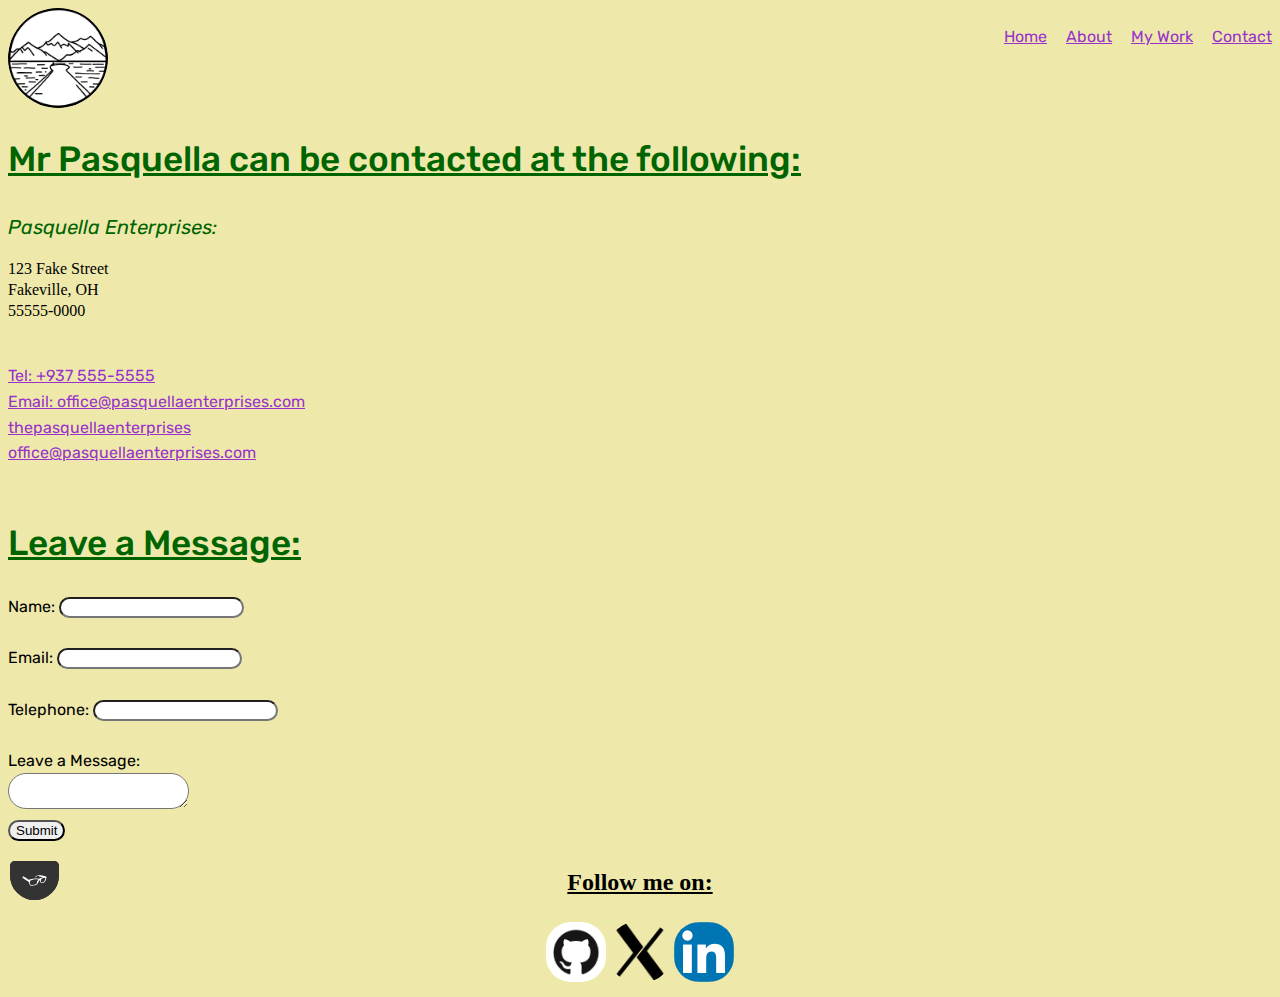
<file: contact.html>
<!DOCTYPE html>

<html lang="en">

<head>
    <meta charset="utf-8">
    <title>How to Contact Mr Pasquella</title>
    <link rel="shortcut icon" href="img/favicon.ico" type="image/x-icon">
    <link rel="preconnect" href="https://fonts.googleapis.com">
    <link rel="preconnect" href="https://fonts.gstatic.com" crossorigin>
    <link href="https://fonts.googleapis.com/css2?family=Rubik:ital,wght@0,300..900;1,300..900&display=swap" rel="stylesheet"> 
    <link rel="stylesheet" type="text/css" href="css/style.production.css">
    <meta name="viewport" content="width=device-width, initial-scale=1">
</head>

<body>
    <header class = "page-header">
        <img src="img/mountain-pass.png" class="header-logo" alt="logo" width="100" height="100">
        <nav role="menubar" class="page-header__item" >
          <ul role="menubar" class="navigation-list">
           
            <li role = "presentation" >
           <a href="index.html" role="menuitem" class="navigation-list__item navigation-list__item--active" >Home</a> </li>
    
           <li role = "presentation" > 
           <a href="about.html" role="menuitem" class="navigation-list__item">About</a> </li>
    
           <li role = "presentation">
           <a href="My_Work.html" role="menuitem" class="navigation-list__item">My Work</a> </li>
           
           <li role ="presentation" >
           <a href="contact.html" role="menuitem" class="navigation-list__item"> Contact</a> </li>
          
          </ul>
        </nav>
      </header>
  <div>
    <h1>Mr Pasquella can be contacted at the following:</h1>
    
    <div>
        <h2>Pasquella Enterprises:</h2>
        <p>123 Fake Street <br>
        Fakeville, OH <br>
        55555-0000</p>
    
        <br>
    <a href="tel:555-555-5555">Tel: +937 555-5555</a>
    
        <br>
    <a  href="office@pasquellaenterprises.com">Email: office@pasquellaenterprises.com</a>
        <br>
    <a href="thepasquellaenterprises">thepasquellaenterprises</a><br>
    <a  href="mailto:office@careerfoundry.com">office@pasquellaenterprises.com</a> <br>
    </div><br>
    <h1>Leave a Message:</h1>
    <form action="submit" method="post">
       
        <label for="name">
            Name:</label>
        <input type="text" id="name" name="name"><br>
        <br>

        <label for="contact-email" >
            Email:
        </label>
        <input type="email" id="contact-email" required=""><br>
        <br>

        <label for="contact-tel" >
            Telephone:
        </label>
        <input type="Tel" id="contact-tel" required=""><br>
       <br>

        <label for="message" >
            Leave a Message:
        </label><br>
        <textarea maxlength="240" id="message" required></textarea>
        <br>
        <input type="submit">
    </form>
    </div>

      

 <footer class="page__footer">
     <p class="text__footer"><b> Follow me on:</b></p>
        <div class="social__media"></div>  
          <a href="https://github.com/" target="_blank"> <img src= "img/GitHUb.png" alt="Github" width="60" height="60"></a>
          <a href="https://twitter.com/home" target="_blank"> <img src="img/X.png" alt="Twitter" width="60" height="60"></a>
          <a href="http://www.linkedin.com/" target="_blank"> <img src="img/LinkedIn.png" alt="LinkedIn" width="60" height="60"> </a>
  </footer>
  <script src="js/tota11y.min.js"></script>
              
</body>          
</html>
</file>
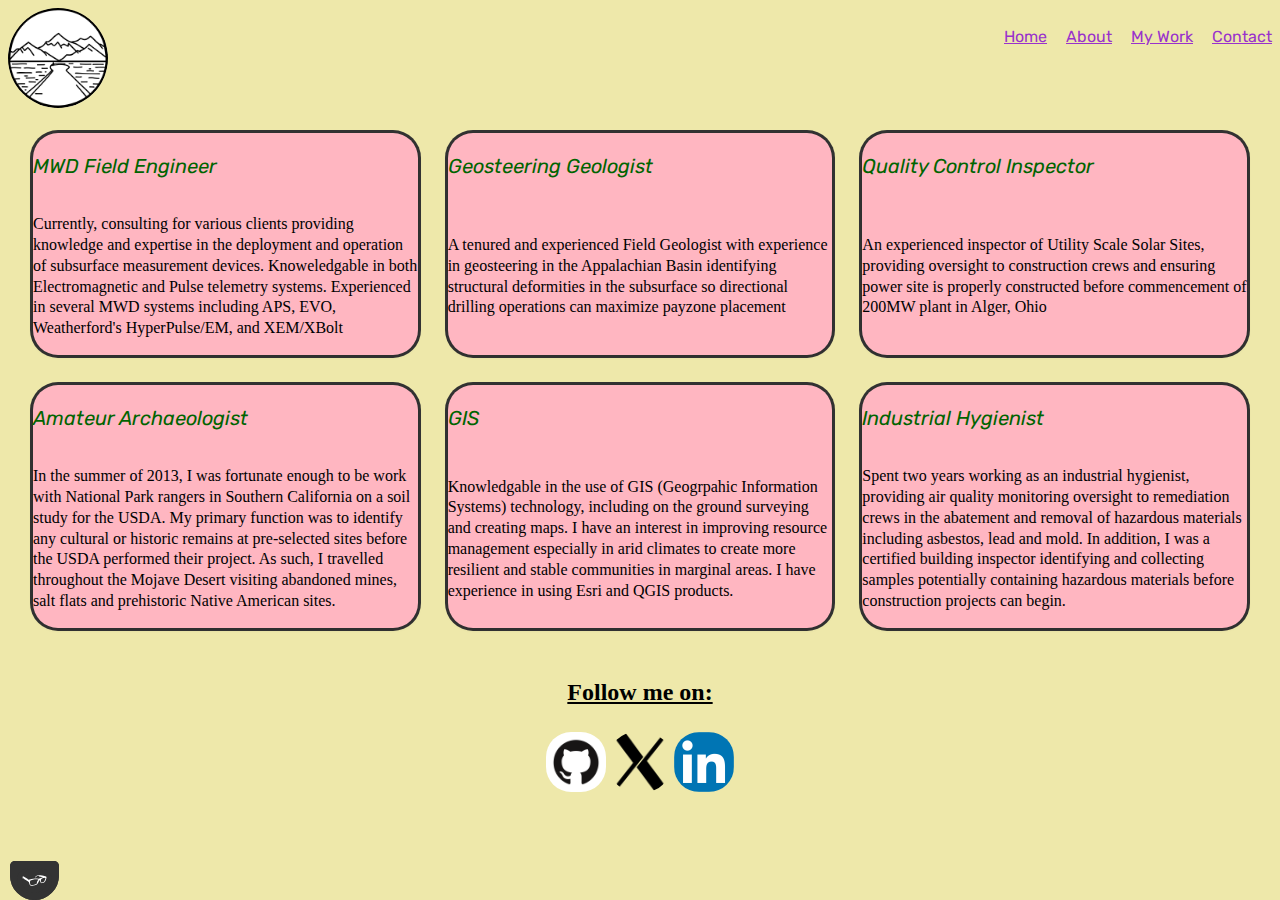
<file: My_Work.html>
<!DOCTYPE html>

<html lang="en">  


<head class="page-header">
    <meta charset="utf-8">
    <title>Work Portfolio</title>
    <link rel="shortcut icon" href="img/favicon.ico" type="image/x-icon">
    <link rel="preconnect" href="https://fonts.googleapis.com">
    <link rel="preconnect" href="https://fonts.gstatic.com" crossorigin>
    <link href="https://fonts.googleapis.com/css2?family=Rubik:ital,wght@0,300..900;1,300..900&display=swap" rel="stylesheet"> 
    <link rel="stylesheet" type="text/css" href="css/style.production.css">
    <meta name="viewport" content="width=device-width, initial-scale=1">
</head>


<body>

    <header class = "page-header">
        <img src="img/mountain-pass.png" class="header-logo" alt="logo" width="100" height="100">
        <nav role="menubar" class="page-header__item" >
          <ul role="menubar" class="navigation-list">
           
            <li role = "presentation" >
           <a href="index.html" role="menuitem" class="navigation-list__item navigation-list__item--active" >Home</a> </li>
    
           <li role = "presentation" > 
           <a href="about.html" role="menuitem" class="navigation-list__item">About</a> </li>
    
           <li role = "presentation">
           <a href="My_Work.html" role="menuitem" class="navigation-list__item">My Work</a> </li>
           
           <li role ="presentation" >
           <a href="contact.html" role="menuitem" class="navigation-list__item"> Contact</a> </li>
          
          </ul>
        </nav>
      </header>

    
  <section>
        <div class="grid">
            <div class="grid__item">
                <h2>MWD Field Engineer</h2>
                <p class="grid__text">
                  Currently, consulting for various clients providing knowledge and expertise in the deployment and operation of subsurface measurement devices.  Knoweledgable in both Electromagnetic and Pulse telemetry systems.  Experienced in several MWD systems including APS, EVO, Weatherford's HyperPulse/EM, and XEM/XBolt</p>
              </div>
              <div class="grid__item">
                <h2 class="grid__header">Geosteering Geologist</h2>
                <p class="=grid__text">A tenured and experienced Field Geologist with experience in geosteering in the Appalachian Basin identifying structural deformities in the subsurface so directional drilling operations can maximize payzone placement </p>

              </div>
              <div class="grid__item">
                <h2>Quality Control Inspector</h2>
                <p class="=grid__text">An experienced inspector of Utility Scale Solar Sites, providing oversight to construction crews and ensuring power site is properly constructed before commencement of 200MW plant in Alger, Ohio</p>
              </div>
              <div class="grid__item">
                <h2>Amateur Archaeologist</h2>
                <p class="=grid__text">In the summer of 2013, I was fortunate enough to be work with National Park rangers in Southern California on a soil study for the USDA.  My primary function was to identify any cultural or historic remains at pre-selected sites before the USDA performed their project.  As such, I travelled throughout the Mojave Desert visiting abandoned mines, salt flats and prehistoric Native American sites.</p>
              </div>
              <div class="grid__item">
                <h2>GIS</h2>
                <p class="=grid__text"> Knowledgable in the use of GIS (Geogrpahic Information Systems) technology, including on the ground surveying and creating maps.  I have an interest in improving resource management especially in arid climates to create more resilient and stable communities in marginal areas.  I have experience in using Esri and QGIS products.  
                </p>
              </div>
              <div class="grid__item">
                <h2>Industrial Hygienist</h2>
                <p class="=grid__text">Spent two years working as an industrial hygienist, providing air quality monitoring oversight to remediation crews in the abatement and removal of hazardous materials including asbestos, lead and mold.  In addition, I was a certified building inspector identifying and collecting samples potentially containing hazardous materials before construction projects can begin.</p>
              </div>  
        </div>     
    </section>
  
  <footer class="page__footer">
  <p class="text__footer"><b> Follow me on:</b></p>
    <div class="social__media"></div>  
    <a href="https://github.com/" target="_blank"> <img src= "img/GitHUb.png" alt="Github" width="60" height="60"></a>
    <a href="https://twitter.com/home" target="_blank"> <img src="img/X.png" alt="Twitter" width="60" height="60"></a>
    <a href="http://www.linkedin.com/" target="_blank"> <img src="img/LinkedIn.png" alt="LinkedIn" width="60" height="60"> </a>
    </footer>
    <script src="js/tota11y.min.js"></script>
    
</body>
</html>
</file>
<file: css/style.production.css>
* {
  box-sizing: border-box;
  border-radius: 25px;
}

body {
  background-color: palegoldenrod;
  font-family: 'Rubik'; 
  font-weight: 400;
  font-size: 16px;
  line-height: 1.6;
}

h1 {
  color:darkgreen;
  font-size: 35px;
  font-weight: 500;
  font-style: bold;
  text-decoration: underline
}

h2 {
  color: #006400;
  font-size: 20px;
  font-weight: 400;
  font-style: italic;
  text-decoration: none;
  
}


p{
  color: black;
  font-size: 16px;
  line-height: 1.3;
  font-family:Georgia, 'Times New Roman', Times, serif
}

a {
  color: darkorchid;
}

a:visited {
 
  color: darkmagenta;
}

a:hover {
 outline: 4px solid orangered;
  text-decoration: none;
}

a:focus {
 outline: 4px solid orangered;
  text-decoration: none;
}

a:active {
  
  color: seagreen;
}

.button {
  border: none;
  display: inline-block;
  font-family: inherit;
  background-color: #357b70;
  color: white;
  text-decoration: none;
  padding: 10px;
  border-radius: 3px;
  border-bottom: 2px solid rgba(0, 0, 0, 0.3);
  transition: opacity 0.9s;
}

button {
  border: none;
  display: inline-block;
  font-family: inherit;
  background-color: #357b70;
  color: white;
  text-decoration: none;
  padding: 10px;
  border-radius: 3px;
  border-bottom: 2px solid rgba(0, 0, 0, 0.3);
  transition: opacity 0.9s;
}


button:hover {
  background-color:darkmagenta;
  cursor: pointer;
  opacity: 1.0;
}

button:active {
  background-color:midnightblue;
  border:2px solid darkmagenta;
}

button:focus {
  background-color:midnightblue;
  border:2px solid darkmagenta;
}

.button__secondary {
  background-color:orangered;
  color:white;
}

button { 
  border: none;
  display: inline-block;
  font-family: inherit;
  background-color: #357b70;
  color:white;
  text-decoration: none;
  padding: 10px;
  border-radius: 3px;
  border-bottom: 2px solid rgba(0, 0, 0, 0.3);
  transition-duration: 0.2s;
  transition-property: opacity;
}

.button { 
  border: none;
  display: inline-block;
  font-family: inherit;
  background-color: #357b70;
  color:white;
  text-decoration: none;
  padding: 10px;
  border-radius: 3px;
  border-bottom: 2px solid rgba(0, 0, 0, 0.3);
  transition-duration: 0.2s;
  transition-property: opacity;
}
button:hover, button:focus,
.button:hover, .button:focus {
  cursor: pointer;
  opacity: 0.8;
}

.button, button {
  display: inline-block;
  font-family: inherit;
  transition: 0.8s ease background-color color;
  transition-property: opacity;
}

.profile-portrait {
  float: left;
  width: 200px;
  height: auto;
  margin-right: 40px;
  border-radius: 50%;
}

.profile{
  display: flexbox;
  max-width: 700px;
  margin: 0 auto;
  padding: 24px;
}

.page-header {
display: flex;
width: 100%;

}

.page-header__item {
flex: 0 1 200px;
}

.page-header .page-header__item:last-child {
flex-grow: 1;
text-align: right;
}

.navigation-list {
list-style-type: none;
}

.navigation-list li {
display: inline-block;
margin-left: 15px;
}
.header-logo {
float: left;
border-radius: 75%;
}

.grid__item {
display: inline-block;
width: 33%;
}

@supports (display: grid) {
.grid {
  display: grid;
  grid-template-columns: 1fr 1fr 1fr;
  grid-gap: 30px;
  padding: 25px;


}

.grid__item {
  display: grid;
  background-color: #ffb6c1;
  width: auto;
  min-height: auto;
  margin: 0;
  justify-content: center;
  box-shadow: rgba(0, 0, 0, 0.16) 0px 1px 4px, rgb(51, 51, 51) 0px 0px 0px 3px;
  border-radius: 25px;
 
}    

.grid__item:last-child {
grid-column-start: 3;
grid-column-end: 3;
grid-row-start: 2;
grid-row-end: 3;
}

.grid__text{
display:flexbox;
justify-content: center;
}
.grid__item:hover{
transform: scale(1.05);
cursor: pointer;
}
}

footer {
position: relative;
width: 100%;
left: 0;
bottom: 0;
text-align: center;

}

.page__footer {
display: flexbox;
justify-content: center;

}

.text__footer {
font-size: 24px; 
text-decoration: underline;

}
@media all and (max-width: 750px) {
.grid {
  grid-template-columns: 1fr 1fr;
}
}
@media all and (min-width: 400px) and (max-width: 750px){
.grid {
  grid-template-columns: 1fr 1fr;
}
}
@media all and (max-width: 750px) {
.grid {
  grid-gap: 10px;
}
.grid__item:last-child {
  grid-column: auto / auto;
  grid-row: auto / auto;
}
}
@keyframes color-change {
0% {
  fill: #edc655;
}
50% {
  fill: #fcffad;
}
100% {
  fill: #f76414;
}
}
/* Animation applied to the cloud */

@keyframes cloud-move-1 {
  from {
    transform: translate(600px, 260px);
  }
  to {
    transform: translate(900px, 260px);
  }
}

.sun {
  animation: 2s color-change infinite alternate linear;
}

.cloud-back {
  animation: 45s cloud-move-1 infinite alternate linear;
}
</file>
